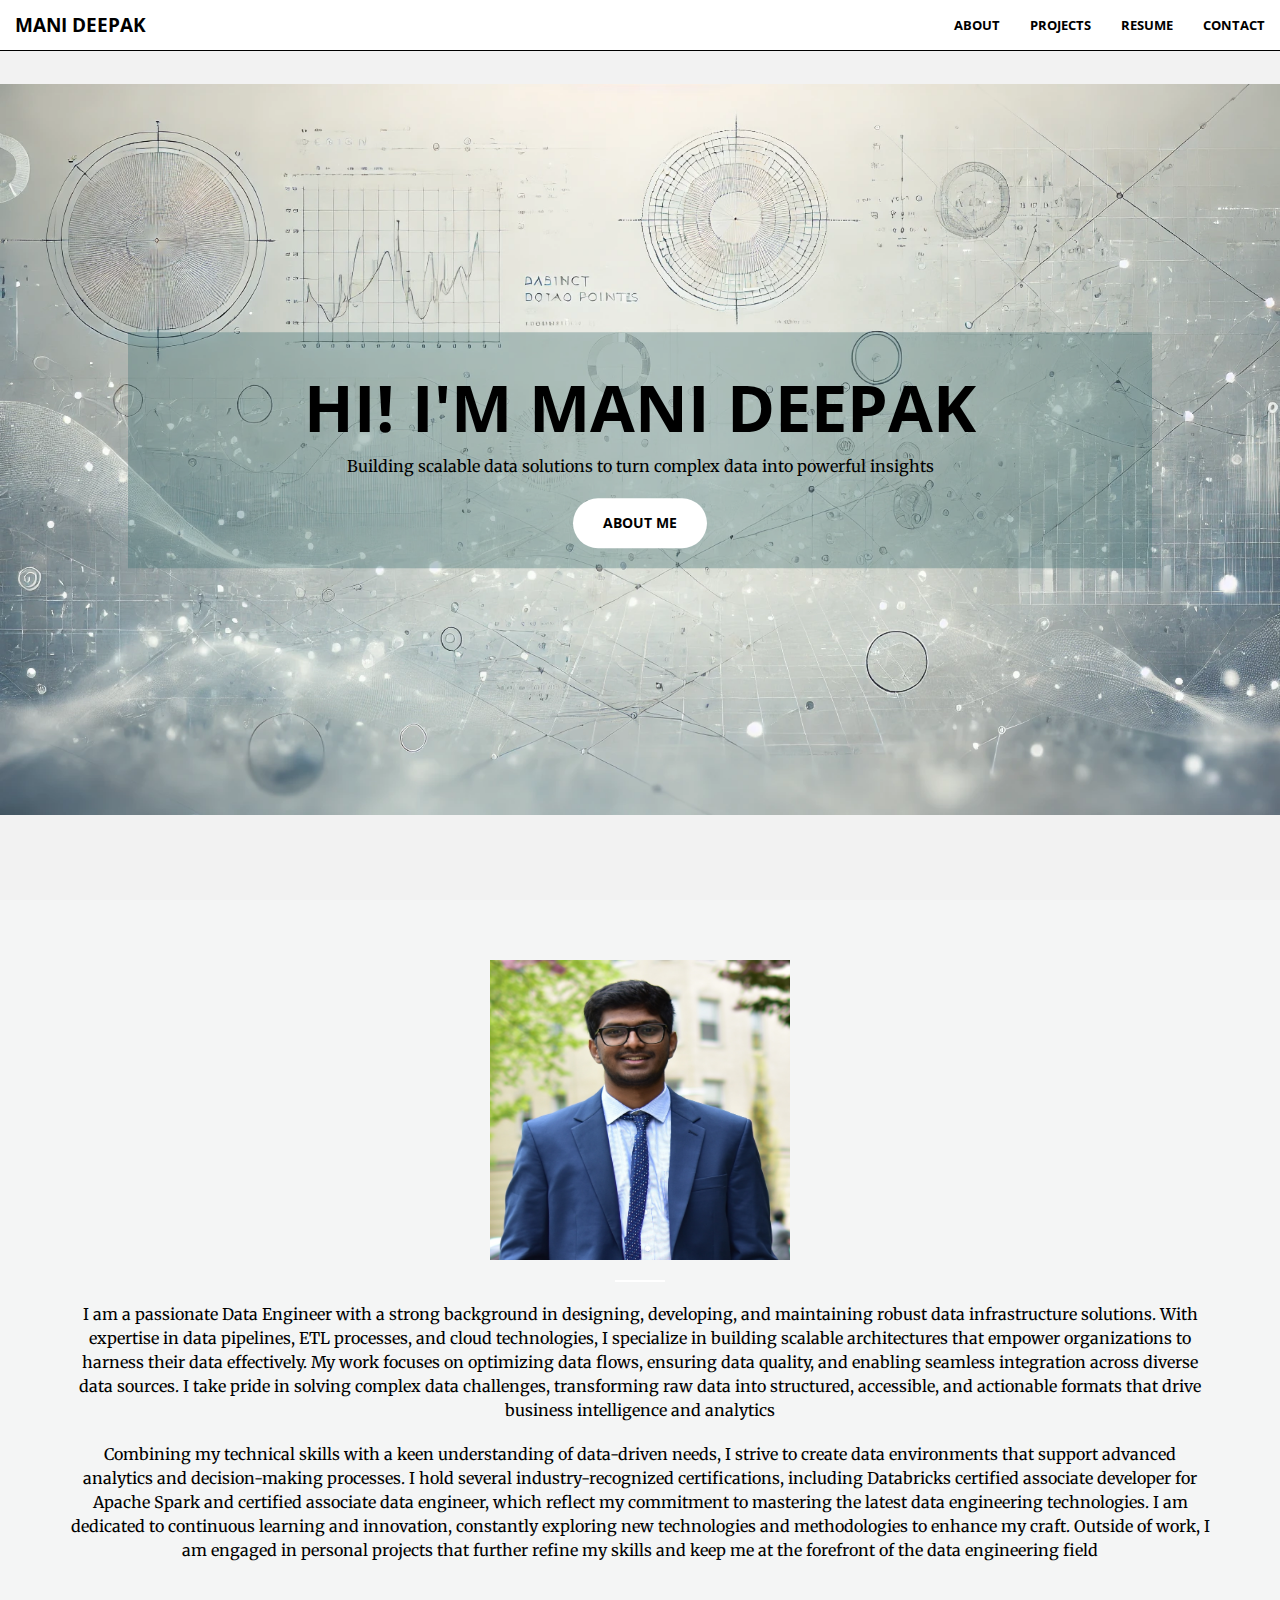
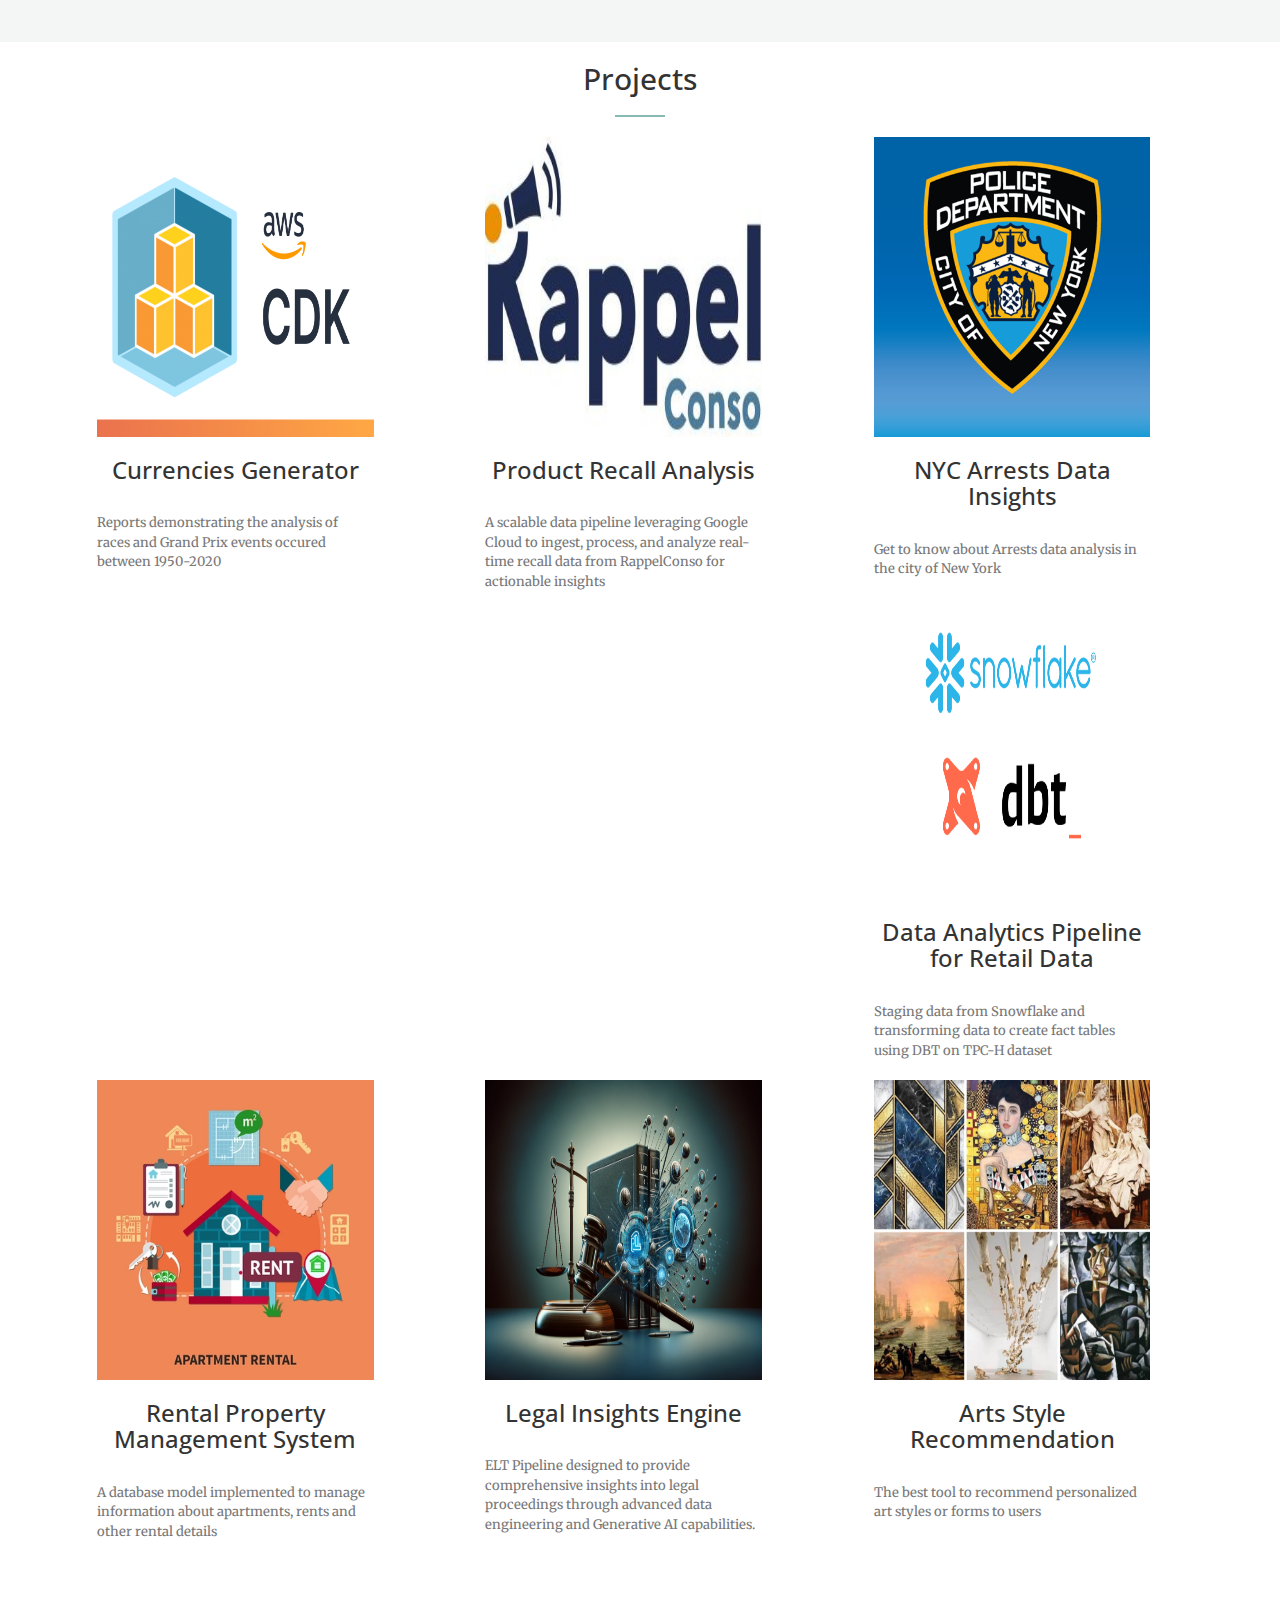
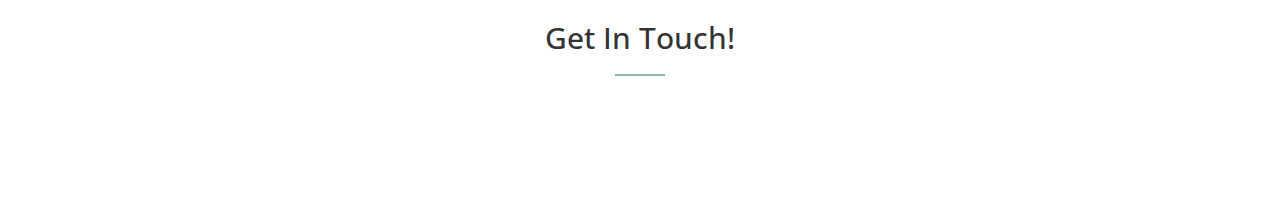
<file: index.html>
<!DOCTYPE html>
<html lang="en">

<head>

    <meta charset="utf-8">
    <meta http-equiv="X-UA-Compatible" content="IE=edge">
    <meta name="viewport" content="width=device-width, initial-scale=1">
    <meta name="description" content="">
    <meta name="author" content="">

    <title>Mani Deepak</title>
    <link rel="shortcut icon" href="img/p.webp" />

    <!-- Bootstrap Core CSS -->
    <link rel="stylesheet" href="css/bootstrap.min.css" type="text/css">

    <!-- Custom Fonts -->
    <link href='http://fonts.googleapis.com/css?family=Open+Sans:300italic,400italic,600italic,700italic,800italic,400,300,600,700,800' rel='stylesheet' type='text/css'>
    <link href='http://fonts.googleapis.com/css?family=Merriweather:400,300,300italic,400italic,700,700italic,900,900italic' rel='stylesheet' type='text/css'>
    <link rel="stylesheet" href="font-awesome/css/font-awesome.min.css" type="text/css">

    <!-- Plugin CSS -->
    <link rel="stylesheet" href="css/animate.min.css" type="text/css">

    <!-- Custom CSS -->
    <link rel="stylesheet" href="css/creative.css" type="text/css">

    <!-- HTML5 Shim and Respond.js IE8 support of HTML5 elements and media queries -->
    <!-- WARNING: Respond.js doesn't work if you view the page via file:// -->
    <!--[if lt IE 9]>
        <script src="https://oss.maxcdn.com/libs/html5shiv/3.7.0/html5shiv.js"></script>
        <script src="https://oss.maxcdn.com/libs/respond.js/1.4.2/respond.min.js"></script>
    <![endif]-->

</head>

<body id="page-top">

    <nav id="mainNav" class="navbar navbar-default navbar-fixed-top">
        <div class="container-fluid">
            <!-- Brand and toggle get grouped for better mobile display -->
            <div class="navbar-header">
                <button type="button" class="navbar-toggle collapsed" data-toggle="collapse" data-target="#bs-example-navbar-collapse-1">
                    <span class="sr-only">Toggle navigation</span>
                    <span class="icon-bar"></span>
                    <span class="icon-bar"></span>
                    <span class="icon-bar"></span>
                </button>
                <a class="navbar-brand page-scroll" href="#page-top">Mani Deepak</a>
            </div>

            <!-- Collect the nav links, forms, and other content for toggling -->
            <div class="collapse navbar-collapse" id="bs-example-navbar-collapse-1">
                <ul class="nav navbar-nav navbar-right">
                    <li>
                        <a class="page-scroll" href="#about">About</a>
                    </li>
<!--                     <li>
                        <a class="page-scroll" href="#workex">Work Experience</a>
                    </li> -->
                    <li>
                        <a class="page-scroll" href="#projects">Projects</a>
                    </li>
                    <li>
                        <a class="page-scroll" href="ManiDeepak.pdf" target="_blank">Resume</a>
                    </li>
                    <li>
                        <a class="page-scroll" href="#contact">Contact</a>
                    </li>
                </ul>
            </div>
            <!-- /.navbar-collapse -->
        </div>
        <!-- /.container-fluid -->
    </nav>

<!--    <header>-->
<!--        <div class="header-content">-->
<!--            <div class="header-content-inner">-->
<!--                <h1 style="color:black;">HI! I'M Pranitha</h1>-->
<!--                <hr>-->
<!--                <p style="color:black;">Analyzing and visualizing data to make better and informed business decisions</p>-->
<!--                <a href="#about" class="btn btn-primary btn-xl page-scroll">About me</a>-->
<!--            </div>-->
<!--        </div>-->
<!--    </header>-->
    <div class="bg-image" style="background-image: url(../img/bg.webp); background-color:#f2f2f2"></div>

    <div class="bg-text" style="background-color:rgb(60, 110, 113,0.35); ">
      <h1 style="color: black; font-weight: 700">HI! I'M MANI DEEPAK</h1>
        <p style="color:black;">Building scalable data solutions to turn complex data into powerful insights</p>
        <a href="#about" style = "color: black" class="btn btn-primary btn-xl page-scroll">About me</a>
    </div>

    <section class="bg-primary" id="about" style="height: fit-content">
        <div class="container">
            <img src="img/ManiDeepak.JPG" class="img-responsive" alt="" style="margin :auto; height: 300px; width:300px">
            <div class="row">
                <div class="col-lg-12 text-center">
                    <hr class="light">
                    <p class="text-faded">I am a passionate Data Engineer with a strong background in designing, developing, and maintaining robust data infrastructure solutions. With expertise in data pipelines, ETL processes, and cloud technologies, I specialize in building scalable architectures that empower organizations to harness their data effectively. My work focuses on optimizing data flows, ensuring data quality, and enabling seamless integration across diverse data sources. I take pride in solving complex data challenges, transforming raw data into structured, accessible, and actionable formats that drive business intelligence and analytics</p>
                    <p class="text-faded">Combining my technical skills with a keen understanding of data-driven needs, I strive to create data environments that support advanced analytics and decision-making processes. I hold several industry-recognized certifications, including Databricks certified associate developer for Apache Spark and certified associate data engineer, which reflect my commitment to mastering the latest data engineering technologies. I am dedicated to continuous learning and innovation, constantly exploring new technologies and methodologies to enhance my craft. Outside of work, I am engaged in personal projects that further refine my skills and keep me at the forefront of the data engineering field</p>
                </div>
            </div>
        </div>
    </section>

<!--     <section class="no-padding" id="workex">
      <div class="container" style="padding-top: 20px">
          <div class="row">
              <div class="col-lg-12 text-center">
                  <h2 class="section-heading">Work Experience</h2>
                  <hr class="primary">
              </div>
          </div>
      </div>
      <div class="container-fluid">
            <div class="row no-gutter">
                <div class="col-lg-3 col-lg-offset-1 coldcol-sm-4">
                    <div style="width :95%">
                        <a href="https://www.paloaltonetworks.com/products/management/panorama.html" class="portfolio-box" >
                            <img src="img/panw.png" class="img-responsive" alt="">
                            <div class="portfolio-box-caption">
                                <div class="portfolio-box-caption-content">
                                  <div class="project-category text-faded">
                                      Network Security
                                    </div>
                                </div>
                            </div>
                        </a>
                        <h3 style="text-align: center">Product Manager</h3></br>
                    </div>
                </div>
                 <div class="col-lg-3 col-lg-offset-1 col-sm-4">
                    <div style="width :95%">
                        <a href="https://www.cloudraxak.com/product/" class="portfolio-box">
                            <img src="img/cr.jpeg" class="img-responsive" alt="">
                            <div class="portfolio-box-caption">
                                <div class="portfolio-box-caption-content">
                                  <div class="project-category text-faded">
                                      Cloud security, compliance and configuration management
                                  </div>
                                </div>
                            </div>
                        </a>
                        <h3 style="text-align: center">Product Manager</h3></br>
                    </div>
                </div>
                <div class="col-lg-3 col-lg-offset-1 col-sm-4">
                    <div style="width :95%">
                        <a href="https://www.mcafee.com/enterprise/en-us/products/application-control.html" class="portfolio-box">
                            <img src="img/mcafee.png" class="img-responsive" alt="">
                            <div class="portfolio-box-caption">
                                <div class="portfolio-box-caption-content">
                                    <div class="project-category text-faded">
                                        Server Security
                                    </div>
                                </div>
                            </div>
                        </a>
                        <h3 style="text-align: center">Software Engineer</h3></br>
                    </div>
                </div>
            </div>
        </div>
    </section> -->
    
    <section class="no-padding" id="projects">
      <div class="container" style="padding-top: 20px">
          <div class="row" >
              <div class="col-lg-12 text-center">
                  <h2 class="section-heading">Projects</h2>
                  <hr class="primary">
              </div>
          </div>
      </div>
        <div class="container-fluid">
            <div class="row no-gutter" style="margin-right:100px">
                <div class="col-lg-3 col-lg-offset-1 coldcol-sm-4">
                    <div style="width :95%">
                        <a href="currenciesgenerator.html" class="portfolio-box" >
                            <img src="img/aws-cdk.png" class="img-responsive" alt="" style="height: 300px; width:350px">
                            <div class="portfolio-box-caption">
                                <div class="portfolio-box-caption-content">
                                    <div class="project-name">
                                        AWS CDK, S3, Glue, Athena
                                    </div>
                                </div>
                            </div>
                        </a>
                        <h3 style="text-align: center">Currencies Generator</h3></br>
                        <p class="text-muted" style="font-size: small">Reports demonstrating the analysis of races and Grand Prix events occured between 1950-2020 </p>
                        <!--b class="text-muted">Accepted Poster at IEEE Viz Conference 2015!</b-->
                    </div>
                </div>
                <div class="col-lg-3 col-lg-offset-1 coldcol-sm-4">
                    <div style="width :95%">
                        <a href="rappelconso.html" class="portfolio-box" >
                            <img src="img/csm_logo-rappel-conso_7c9665a24f.jpg" class="img-responsive" alt="" style="height: 300px; width:350px">
                            <div class="portfolio-box-caption">
                                <div class="portfolio-box-caption-content">
                                    <div class="project-name">
                                        GCP PubSub,  Cloud Functions, DataProc, pySpark
                                    </div>
                                </div>
                            </div>
                        </a>
                        <h3 style="text-align: center">Product Recall Analysis</h3></br>
                        <p class="text-muted" style="font-size: small">A scalable data pipeline leveraging Google Cloud to ingest, process, and analyze real-time recall data from RappelConso for actionable insights</p>
                        <!--b class="text-muted">Accepted Poster at IEEE Viz Conference 2015!</b-->
                    </div>
                </div>
                <div class="col-lg-3 col-lg-offset-1 col-sm-4">
                    <div style="width :95%">
                        <a href="nypdarrests.html" class="portfolio-box">
                            <img src="img/nypd-patch.png" class="img-responsive" alt="" style="height: 300px; width:350px">
                            <div class="portfolio-box-caption">
                                <div class="portfolio-box-caption-content">
                                    <div class="project-name">
                                        Tableau, Python, BigQuery
                                    </div>
                                </div>
                            </div>
                        </a>
                        <h3 style="text-align: center">NYC Arrests Data Insights</h3></br>
                        <p class="text-muted" style="font-size: small"> Get to know about Arrests data analysis in the city of New York </p>
                        <!--b class="text-muted">Accepted Poster at IEEE Viz Conference 2015!</b-->
                    </div>
                </div>

                <div class="col-lg-3 col-lg-offset-1 col-sm-4">
                    <div style="width :95%">
                        <a href="snowflake-dbt.html" class="portfolio-box">
                            <img src="img/img4.webp" style="height:300px;width:350px"  class="img-responsive" alt="">
                            <div class="portfolio-box-caption">
                                <div class="portfolio-box-caption-content">
                                    <div class="project-name">
                                        Snowflake, DBT, SQL
                                    </div>
                                </div>
                            </div>
                        </a>
                        <h3 style="text-align: center">Data Analytics Pipeline for Retail Data</h3></br>
                        <p class="text-muted" style="font-size: small">Staging data from Snowflake and transforming data to create fact tables using DBT on TPC-H dataset</p>
                        <!--b class="text-muted">Share your happiness!</b-->
                    </div>
                </div>
                <div class="col-lg-3 col-lg-offset-1 col-sm-4">
                    <div style="width :95%">
                        <a href="rental.html" class="portfolio-box">
                            <img src="img/rental.webp" style="height:300px;width:350px"  class="img-responsive" alt="">
                            <div class="portfolio-box-caption">
                                <div class="portfolio-box-caption-content">
                                    <div class="project-name">
                                        MySQL, Triggers, Stored Procedures, Tableau
                                    </div>
                                </div>
                            </div>
                        </a>
                        <h3 style="text-align: center">Rental Property Management System</h3></br>
                        <p class="text-muted" style="font-size: small">A database model implemented to manage information about apartments, rents and other rental details </p>
                        <!--b class="text-muted">A fun user research project with great people with love for food!!</b-->
                    </div>
                </div>
                <div class="col-lg-3 col-lg-offset-1 col-sm-4">
                    <div style="width :95%">
                        <a href="legal_insights.html" class="portfolio-box">
                            <img src="img/LIE_image.png"  class="img-responsive" alt="" style="height: 300px; width:350px">
                            <div class="portfolio-box-caption">
                                <div class="portfolio-box-caption-content">
<!--                                    <div class="project-category text-faded">-->
<!--                                        Natural Language Processing-->
<!--                                    </div>-->
                                    <div class="project-name">
                                        Neo4j, Python, Streamlit, PySpark, Apache Airflow
                                    </div>
                                </div>
                            </div>
                        </a>
                        <h3 style="text-align: center">Legal Insights Engine</h3></br>
                        <p class="text-muted" style="font-size: small">ELT Pipeline designed to provide comprehensive insights into legal proceedings through advanced data engineering and Generative AI capabilities.</p>
                        <!--b class="text-muted">A fun user research project with great people with love for food!!</b-->
                    </div>
                </div>
                <div class="col-lg-3 col-lg-offset-1 col-sm-4">
                    <div style="width :95%">
                        <a href="artstyle.html" class="portfolio-box">
                            <img src="img/arts.png" class="img-responsive" alt="" style="height: 300px; width:350px">
                            <div class="portfolio-box-caption">
                                <div class="portfolio-box-caption-content">
                                    <div class="project-name">
                                        Python, Streamlit, Google Cloud Storage, Pinecone, S3, OpenAI
                                    </div>
                                </div>
                            </div>
                        </a>
                        <h3 style="text-align: center">Arts Style Recommendation</h3></br>
                        <p class="text-muted" style="font-size: small">The best tool to recommend personalized art styles or forms to users</p>
                        <!--b class="text-muted">Pay Smart!</b-->
                    </div>
                </div>
<!--                <div class="col-lg-3 col-lg-offset-1 col-sm-4">-->
<!--                    <div style="width :95%">-->
<!--                        <a href="cookcounty.html" class="portfolio-box">-->
<!--                            <img src="img/cookcounty.png"  class="img-responsive" alt="">-->
<!--                            <div class="portfolio-box-caption">-->
<!--                                <div class="portfolio-box-caption-content">-->
<!--                                    <div class="project-category text-faded">-->
<!--                                        Applied Data Analytics Project-->
<!--                                    </div>-->
<!--                                    <div class="project-name">-->
<!--                                        Cook County Hospital-->
<!--                                    </div>-->
<!--                                </div>-->
<!--                            </div>-->
<!--                        </a>-->
<!--                        <h3 style="text-align: center">Data Science Consultant</h3></br>-->
<!--                        <p class="text-muted" style="font-size: small"> Strategy and recommendations for John H Stroger Hospital in Chicago in light of Affordable Heath care Act.</p>-->
<!--                        &lt;!&ndash;b class="text-muted">A fun user research project with great people with love for food!!</b&ndash;&gt;-->
<!--                    </div>-->
                </div>
            </div>
        </div>
    </section>

    <section id="contact">
        <div class="container">
            <div class="row" class="call-to-action">
                <div class="col-lg-8 col-lg-offset-2 text-center">
                    <h2 class="section-heading">Get In Touch!</h2>
                    <hr class="primary">
                </div>
                <div class="col-lg-2 col-lg-offset-3 text-center">
                    <a href="https://github.com/ManiDeepakReddyAila" class="fa fa-github fa-3x wow bounceIn"></a>
                </div>
                <div class="col-lg-2  text-center">
                    <a href="https://www.linkedin.com/in/manideepak13" class="fa fa-linkedin fa-3x wow bounceIn"></a>
                </div>
                <!--div class="col-lg-1 text-center">
                    <a class="fa fa-phone fa-3x wow bounceIn"></i>
                </div-->
                <div class="col-lg-2 text-center">
                    <a href="mailto:aila.m@northeastern.edu" class="fa fa-envelope-o fa-3x wow bounceIn" data-wow-delay=".1s"></a>
                </div>
            </div>
        </div>
    </section>

    <!-- jQuery -->
    <script src="js/jquery.js"></script>

    <!-- Bootstrap Core JavaScript -->
    <script src="js/bootstrap.min.js"></script>

    <!-- Plugin JavaScript -->
    <script src="js/jquery.easing.min.js"></script>
    <script src="js/jquery.fittext.js"></script>
    <script src="js/wow.min.js"></script>

    <!-- Custom Theme JavaScript -->
    <script src="js/creative.js"></script>

</body>

</html>
</file>
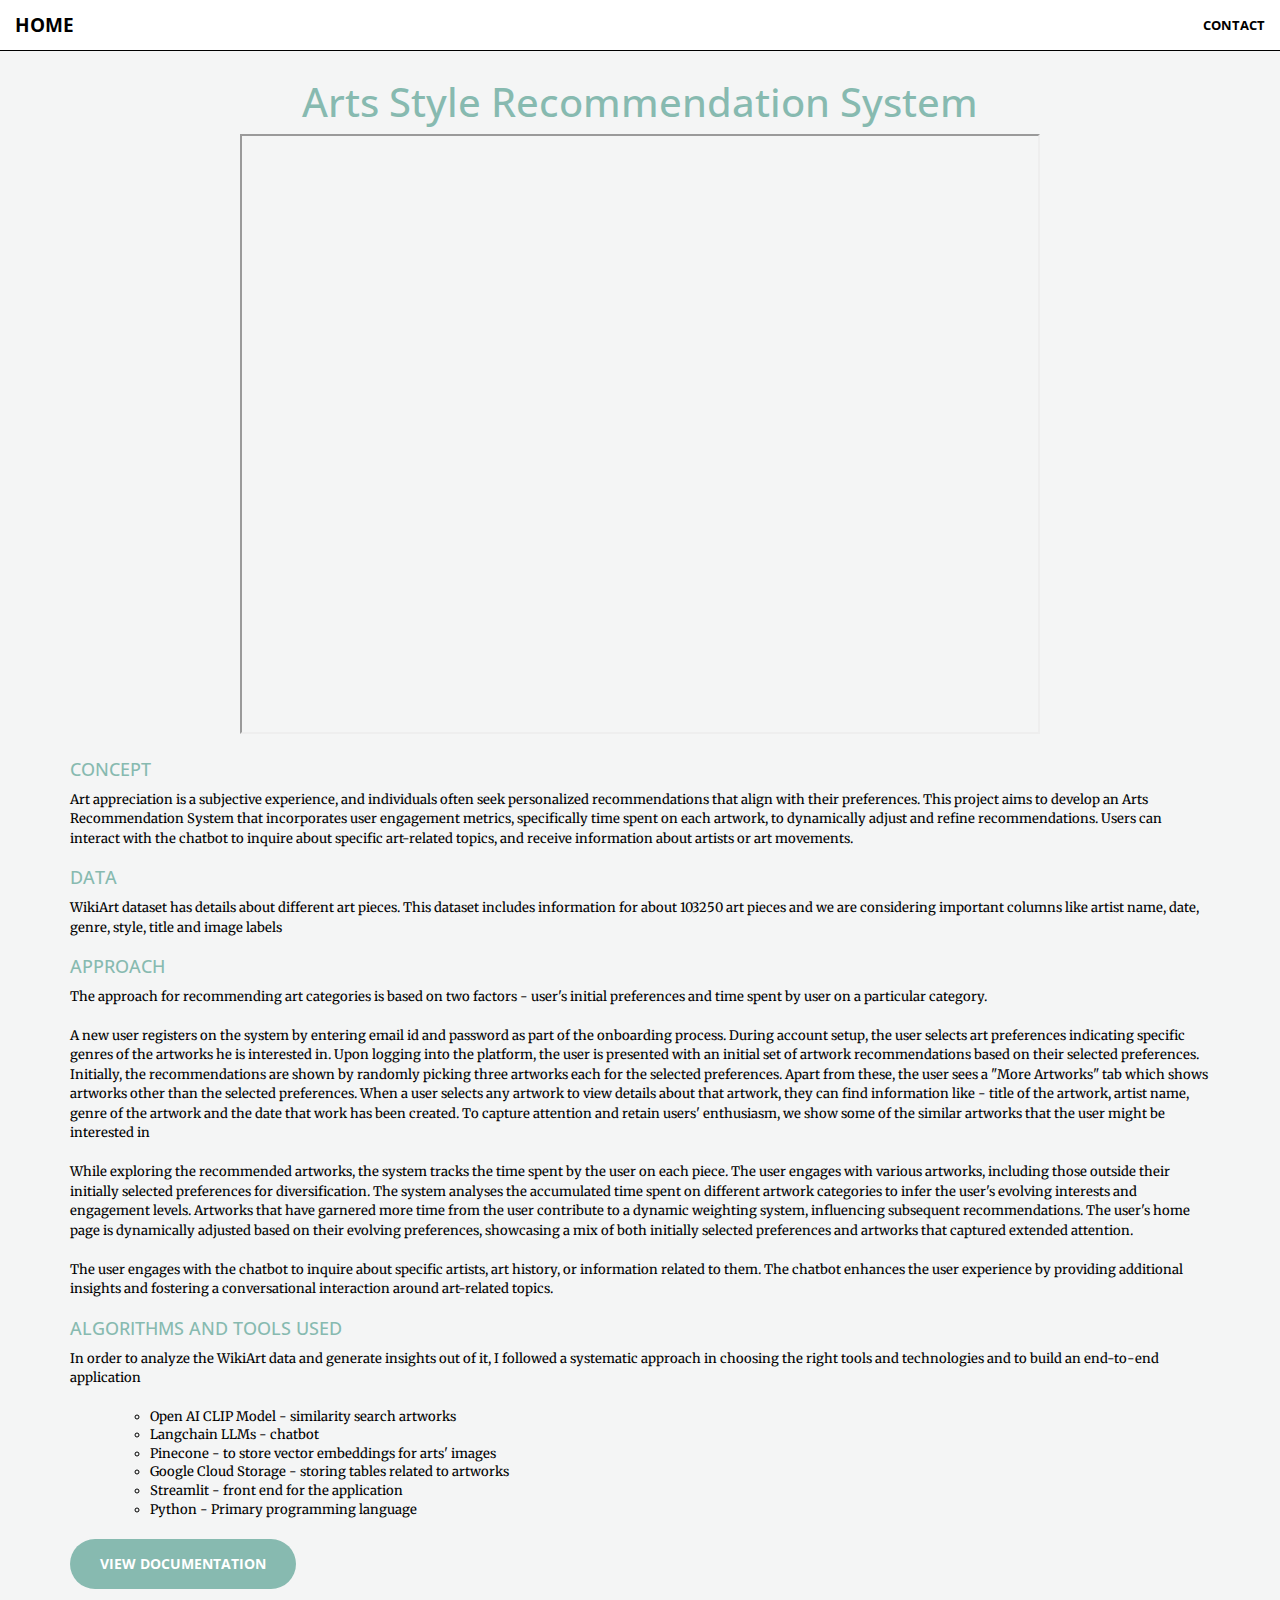
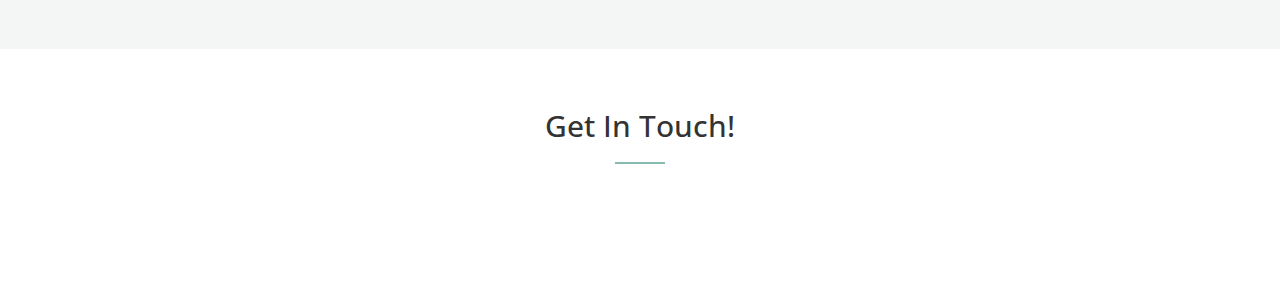
<file: artstyle.html>
<!DOCTYPE html>
<html lang="en">

<head>

    <meta charset="utf-8">
    <meta http-equiv="X-UA-Compatible" content="IE=edge">
    <meta name="viewport" content="width=device-width, initial-scale=1">
    <meta name="description" content="">
    <meta name="author" content="">

    <title>Mani Deepak</title>
    <link rel="shortcut icon" href="img/p.webp" />

    <!-- Bootstrap Core CSS -->
    <link rel="stylesheet" href="css/bootstrap.min.css" type="text/css">

    <!-- Custom Fonts -->
    <link href='http://fonts.googleapis.com/css?family=Open+Sans:300italic,400italic,600italic,700italic,800italic,400,300,600,700,800' rel='stylesheet' type='text/css'>
    <link href='http://fonts.googleapis.com/css?family=Merriweather:400,300,300italic,400italic,700,700italic,900,900italic' rel='stylesheet' type='text/css'>
    <link rel="stylesheet" href="font-awesome/css/font-awesome.min.css" type="text/css">

    <!-- Plugin CSS -->
    <link rel="stylesheet" href="css/animate.min.css" type="text/css">

    <!-- Custom CSS -->
    <link rel="stylesheet" href="css/creative.css" type="text/css">

    <!-- HTML5 Shim and Respond.js IE8 support of HTML5 elements and media queries -->
    <!-- WARNING: Respond.js doesn't work if you view the page via file:// -->
    <!--[if lt IE 9]>
        <script src="https://oss.maxcdn.com/libs/html5shiv/3.7.0/html5shiv.js"></script>
        <script src="https://oss.maxcdn.com/libs/respond.js/1.4.2/respond.min.js"></script>
    <![endif]-->

</head>

<body id="page-top">

    <nav id="mainNav" class="navbar navbar-default navbar-fixed-top">
        <div class="container-fluid">
            <!-- Brand and toggle get grouped for better mobile display -->
            <div class="navbar-header">
                <button type="button" class="navbar-toggle collapsed" data-toggle="collapse" data-target="#bs-example-navbar-collapse-1">
                    <span class="sr-only">Toggle navigation</span>
                    <span class="icon-bar"></span>
                    <span class="icon-bar"></span>
                    <span class="icon-bar"></span>
                </button>
                <a class="navbar-brand page-scroll"  href="index.html">Home</a>
            </div>

            <!-- Collect the nav links, forms, and other content for toggling -->
            <div class="collapse navbar-collapse" id="bs-example-navbar-collapse-1">
                <ul class="nav navbar-nav navbar-right">
                    <li>
                        <a class="page-scroll" href="#contact">Contact</a>
                    </li>
                </ul>
            </div>
            <!-- /.navbar-collapse -->
        </div>
        <!-- /.container-fluid -->
    </nav>

    <section class="bg-primary" id="about">
        <div class="container">
            <div class="row">
                <div class="col-lg-12 text-center" style="text-align: left">
                    <!-- <hr class="light"> -->
                    <h2 id="project-title" style="font-size: 40px; font-style: bold; text-align:center">Arts Style Recommendation System</h2>
                    <p style = "text-align: center">
                        <iframe width="800" height="600" style="text-align: center"
                            src="https://www.youtube.com/embed/Xt1gnRTM7fc">
                        </iframe>
                    </p>
                    <h4 style="color:#87bab0">CONCEPT</h4>
                    <p class="text-faded" style="font-size: small">
                        Art appreciation is a subjective experience, and individuals often seek personalized recommendations that align with their preferences. This project aims to develop an Arts Recommendation System that incorporates user engagement metrics, specifically time spent on each artwork, to dynamically adjust and refine recommendations. Users can interact with the chatbot to inquire about specific art-related topics, and receive information about artists or art movements.</p>
                    <h4 style="color:#87bab0">DATA</h4>
                    <p class="text-faded" style="font-size: small">
                    WikiArt dataset has details about different art pieces. This dataset includes information for about 103250 art pieces and we are considering important columns like artist name, date, genre, style, title and image labels
                     </p>
                    <h4 style="color:#87bab0">APPROACH</h4>
                    <p class="text-faded" style="font-size: small">
                        The approach for recommending art categories is based on two factors - user's initial preferences and time spent by user on a particular category.
                        <br><br>
                   A new user registers on the system by entering email id and password as part of the onboarding process. During account setup, the user selects art preferences indicating specific genres of the artworks he is interested in. Upon logging into the platform, the user is presented with an initial set of artwork recommendations based on their selected preferences. Initially, the recommendations are shown by randomly picking three artworks each for the selected preferences. Apart from these, the user sees a "More Artworks" tab which shows artworks other than the selected preferences. When a user selects any artwork to view details about that artwork, they can find information like - title of the artwork, artist name, genre of the artwork and the date that work has been created. To capture attention and retain users' enthusiasm, we show some of the similar artworks that the user might be interested in
                    <br><br>
                   While exploring the recommended artworks, the system tracks the time spent by the user on each piece. The user engages with various artworks, including those outside their initially selected preferences for diversification. The system analyses the accumulated time spent on different artwork categories to infer the user's evolving interests and engagement levels.
Artworks that have garnered more time from the user contribute to a dynamic weighting system, influencing subsequent recommendations.
The user's home page is dynamically adjusted based on their evolving preferences, showcasing a mix of both initially selected preferences and artworks that captured extended attention.
                    <br><br>
                        The user engages with the chatbot to inquire about specific artists, art history, or information related to them. The chatbot enhances the user experience by providing additional insights and fostering a conversational interaction around art-related topics.
                    </p>
                     <h4 style="color:#87bab0">ALGORITHMS AND TOOLS USED</h4>
                    <p class="text-faded" style="font-size: small">
                    In order to analyze the WikiArt data and generate insights out of it, I followed a systematic approach in choosing the right tools and technologies and to build an end-to-end application
                    <ul class="text-faded" style="font-size: small">
                            <ul>
                                <li>Open AI CLIP Model - similarity search artworks</li>
                                <li>Langchain LLMs - chatbot</li>
                                <li>Pinecone - to store vector embeddings for arts' images</li>
                                <li>Google Cloud Storage - storing tables related to artworks</li>
                                <li>Streamlit - front end for the application</li>
                                <li>Python - Primary programming language</li>
                            </ul>
                    </ul>
                    </p>
                   <a style="background-color:#87bab0" href="https://codelabs-preview.appspot.com/?file_id=1K5KXsSgMQ-jTM3fTJxYQWo1an-y66M_F1NfkNllJC_g#0"class="btn btn-primary btn-xl page-scroll" target="_blank">View Documentation</a>
                </div>
<!--                <div class="col-lg-4 text-center" style="padding-top: 100px">-->
<!--                <img src="img/nyce/nyce1.png" class="img-responsive" alt="" style="margin :auto">-->
<!--                <p>Visualizations</p>-->
<!--                <img src="img/nyce/nyce2.png" class="img-responsive" alt="" style="margin :auto">-->
<!--                <p>Correlations</p>-->
<!--                <img src="img/nyce/nyce3.png" class="img-responsive" alt="" style="margin :auto">-->
<!--                <p>Confusion Matrix</p>-->
                </div>
            </div>
        </div>
    </section>

    <section id="contact">
        <div class="container">
            <div class="row" class="call-to-action">
                <div class="col-lg-8 col-lg-offset-2 text-center">
                    <h2 class="section-heading">Get In Touch!</h2>
                    <hr class="primary">
                </div>
                <div class="col-lg-2 col-lg-offset-3 text-center">
                    <a href="https://github.com/ManiDeepakReddyAila" class="fa fa-github fa-3x wow bounceIn"></a>
                </div>
                <div class="col-lg-2  text-center">
                    <a href="https://www.linkedin.com/in/manideepak13" class="fa fa-linkedin fa-3x wow bounceIn"></a>
                </div>
                <!--div class="col-lg-1 text-center">
                    <a class="fa fa-phone fa-3x wow bounceIn"></i>
                </div-->
                <div class="col-lg-2 text-center">
                    <a href="mailto:aila.m@northeastern.edu" class="fa fa-envelope-o fa-3x wow bounceIn" data-wow-delay=".1s"></a>
                </div>
            </div>
        </div>
    </section>

    <!-- jQuery -->
    <script src="js/jquery.js"></script>

    <!-- Bootstrap Core JavaScript -->
    <script src="js/bootstrap.min.js"></script>

    <!-- Plugin JavaScript -->
    <script src="js/jquery.easing.min.js"></script>
    <script src="js/jquery.fittext.js"></script>
    <script src="js/wow.min.js"></script>

    <!-- Custom Theme JavaScript -->
    <script src="js/creative.js"></script>

</body>

</html>
</file>
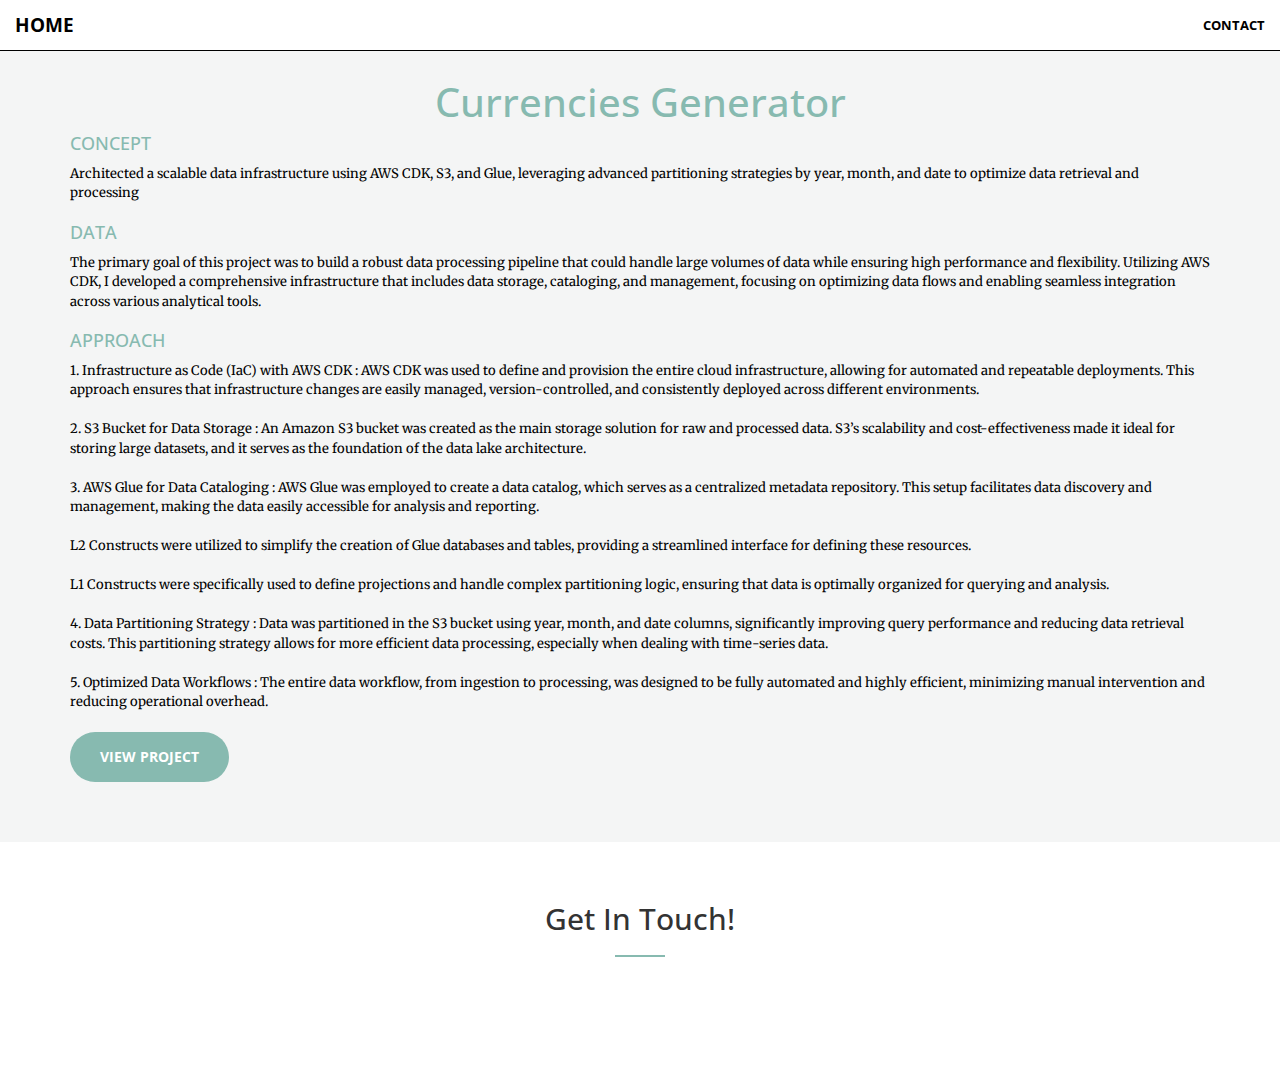
<file: currenciesgenerator.html>
<!DOCTYPE html>
<html lang="en">

<head>

    <meta charset="utf-8">
    <meta http-equiv="X-UA-Compatible" content="IE=edge">
    <meta name="viewport" content="width=device-width, initial-scale=1">
    <meta name="description" content="">
    <meta name="author" content="">

    <title>Mani Deepak</title>
    <link rel="shortcut icon" href="img/p.webp" />

    <!-- Bootstrap Core CSS -->
    <link rel="stylesheet" href="css/bootstrap.min.css" type="text/css">

    <!-- Custom Fonts -->
    <link href='http://fonts.googleapis.com/css?family=Open+Sans:300italic,400italic,600italic,700italic,800italic,400,300,600,700,800' rel='stylesheet' type='text/css'>
    <link href='http://fonts.googleapis.com/css?family=Merriweather:400,300,300italic,400italic,700,700italic,900,900italic' rel='stylesheet' type='text/css'>
    <link rel="stylesheet" href="font-awesome/css/font-awesome.min.css" type="text/css">

    <!-- Plugin CSS -->
    <link rel="stylesheet" href="css/animate.min.css" type="text/css">

    <!-- Custom CSS -->
    <link rel="stylesheet" href="css/creative.css" type="text/css">

    <!-- HTML5 Shim and Respond.js IE8 support of HTML5 elements and media queries -->
    <!-- WARNING: Respond.js doesn't work if you view the page via file:// -->
    <!--[if lt IE 9]>
        <script src="https://oss.maxcdn.com/libs/html5shiv/3.7.0/html5shiv.js"></script>
        <script src="https://oss.maxcdn.com/libs/respond.js/1.4.2/respond.min.js"></script>
    <![endif]-->

</head>

<body id="page-top">

    <nav id="mainNav" class="navbar navbar-default navbar-fixed-top">
        <div class="container-fluid">
            <!-- Brand and toggle get grouped for better mobile display -->
            <div class="navbar-header">
                <button type="button" class="navbar-toggle collapsed" data-toggle="collapse" data-target="#bs-example-navbar-collapse-1">
                    <span class="sr-only">Toggle navigation</span>
                    <span class="icon-bar"></span>
                    <span class="icon-bar"></span>
                    <span class="icon-bar"></span>
                </button>
                <a class="navbar-brand page-scroll"  href="index.html">Home</a>
            </div>

            <!-- Collect the nav links, forms, and other content for toggling -->
            <div class="collapse navbar-collapse" id="bs-example-navbar-collapse-1">
                <ul class="nav navbar-nav navbar-right">
                    <li>
                        <a class="page-scroll" href="#contact">Contact</a>
                    </li>
                </ul>
            </div>
            <!-- /.navbar-collapse -->
        </div>
        <!-- /.container-fluid -->
    </nav>

    <section class="bg-primary" id="about">
        <div class="container">
            <div class="row">
                <div class="col-lg-12 text-center" style="text-align: left">
                    <!-- <hr class="light"> -->
                    <h2 id="project-title" style="font-size: 40px; font-style: bold; text-align:center">Currencies Generator</h2>
                    <h4 style="color:#87bab0">CONCEPT</h4>
                    <p class="text-faded" style="font-size: small">
                        Architected a scalable data infrastructure using AWS CDK, S3, and Glue, leveraging advanced partitioning strategies by year, month, and date to optimize data retrieval and processing</p>
                    <h4 style="color:#87bab0">DATA</h4>
                    <p class="text-faded" style="font-size: small">
                    The primary goal of this project was to build a robust data processing pipeline that could handle large volumes of data while ensuring high performance and flexibility. Utilizing AWS CDK, I developed a comprehensive infrastructure that includes data storage, cataloging, and management, focusing on optimizing data flows and enabling seamless integration across various analytical tools.
                     </p>
                    <h4 style="color:#87bab0">APPROACH</h4>
                    <p class="text-faded" style="font-size: small">
                   1. Infrastructure as Code (IaC) with AWS CDK : AWS CDK was used to define and provision the entire cloud infrastructure, allowing for automated and repeatable deployments. This approach ensures that infrastructure changes are easily managed, version-controlled, and consistently deployed across different environments.
                    <br><br>
                   2. S3 Bucket for Data Storage : An Amazon S3 bucket was created as the main storage solution for raw and processed data. S3’s scalability and cost-effectiveness made it ideal for storing large datasets, and it serves as the foundation of the data lake architecture.
                    <br><br>
                        3. AWS Glue for Data Cataloging : AWS Glue was employed to create a data catalog, which serves as a centralized metadata repository. This setup facilitates data discovery and management, making the data easily accessible for analysis and reporting.
                    <br><br>
                        L2 Constructs were utilized to simplify the creation of Glue databases and tables, providing a streamlined interface for defining these resources.
                    <br><br>
                        L1 Constructs were specifically used to define projections and handle complex partitioning logic, ensuring that data is optimally organized for querying and analysis.
                    <br><br>
                        4. Data Partitioning Strategy : Data was partitioned in the S3 bucket using year, month, and date columns, significantly improving query performance and reducing data retrieval costs. This partitioning strategy allows for more efficient data processing, especially when dealing with time-series data.
                    <br><br>
                        5. Optimized Data Workflows : The entire data workflow, from ingestion to processing, was designed to be fully automated and highly efficient, minimizing manual intervention and reducing operational overhead.
                    </p>
<!--                     <h4 style="color:#87bab0">ALGORITHMS AND TOOLS USED</h4>-->
<!--                    <p class="text-faded" style="font-size: small">-->
<!--                    In order to analyze the legal proceedings data and generate insights out of it, I followed a systematic approach in choosing the right tools and technologies and to build an end-to-end application-->
<!--                    <ul class="text-faded" style="font-size: small">-->
<!--                            <ul>-->
<!--                                <li>Open AI CLIP Model - similarity search artworks</li>-->
<!--                                <li>Langchain LLMs - chatbot</li>-->
<!--                                <li>Pinecone - to store vector embeddings for arts' images</li>-->
<!--                                <li>Google Cloud Storage - storing tables related to artworks</li>-->
<!--                                <li>Streamlit - front end for the application</li>-->
<!--                                <li>Python - Primary programming language</li>-->
<!--                            </ul>-->
<!--                    </ul>-->
<!--                    </p>-->
                   <a style="background-color:#87bab0" href="https://github.com/ManiDeepakReddyAila/CurrenciesGenerator" class="btn btn-primary btn-xl page-scroll" target="_blank">View Project</a>
                </div>
<!--                <div class="col-lg-4 text-center" style="padding-top: 100px">-->
<!--                <img src="img/nyce/nyce1.png" class="img-responsive" alt="" style="margin :auto">-->
<!--                <p>Visualizations</p>-->
<!--                <img src="img/nyce/nyce2.png" class="img-responsive" alt="" style="margin :auto">-->
<!--                <p>Correlations</p>-->
<!--                <img src="img/nyce/nyce3.png" class="img-responsive" alt="" style="margin :auto">-->
<!--                <p>Confusion Matrix</p>-->
                </div>
            </div>
        </div>
    </section>

    <section id="contact">
        <div class="container">
            <div class="row" class="call-to-action">
                <div class="col-lg-8 col-lg-offset-2 text-center">
                    <h2 class="section-heading">Get In Touch!</h2>
                    <hr class="primary">
                </div>
                <div class="col-lg-2 col-lg-offset-3 text-center">
                    <a href="https://github.com/ManiDeepakReddyAila" class="fa fa-github fa-3x wow bounceIn"></a>
                </div>
                <div class="col-lg-2  text-center">
                    <a href="https://www.linkedin.com/in/manideepak13" class="fa fa-linkedin fa-3x wow bounceIn"></a>
                </div>
                <!--div class="col-lg-1 text-center">
                    <a class="fa fa-phone fa-3x wow bounceIn"></i>
                </div-->
                <div class="col-lg-2 text-center">
                    <a href="mailto:aila.m@northeastern.edu" class="fa fa-envelope-o fa-3x wow bounceIn" data-wow-delay=".1s"></a>
                </div>
            </div>
        </div>
    </section>

    <!-- jQuery -->
    <script src="js/jquery.js"></script>

    <!-- Bootstrap Core JavaScript -->
    <script src="js/bootstrap.min.js"></script>

    <!-- Plugin JavaScript -->
    <script src="js/jquery.easing.min.js"></script>
    <script src="js/jquery.fittext.js"></script>
    <script src="js/wow.min.js"></script>

    <!-- Custom Theme JavaScript -->
    <script src="js/creative.js"></script>

</body>

</html>
</file>
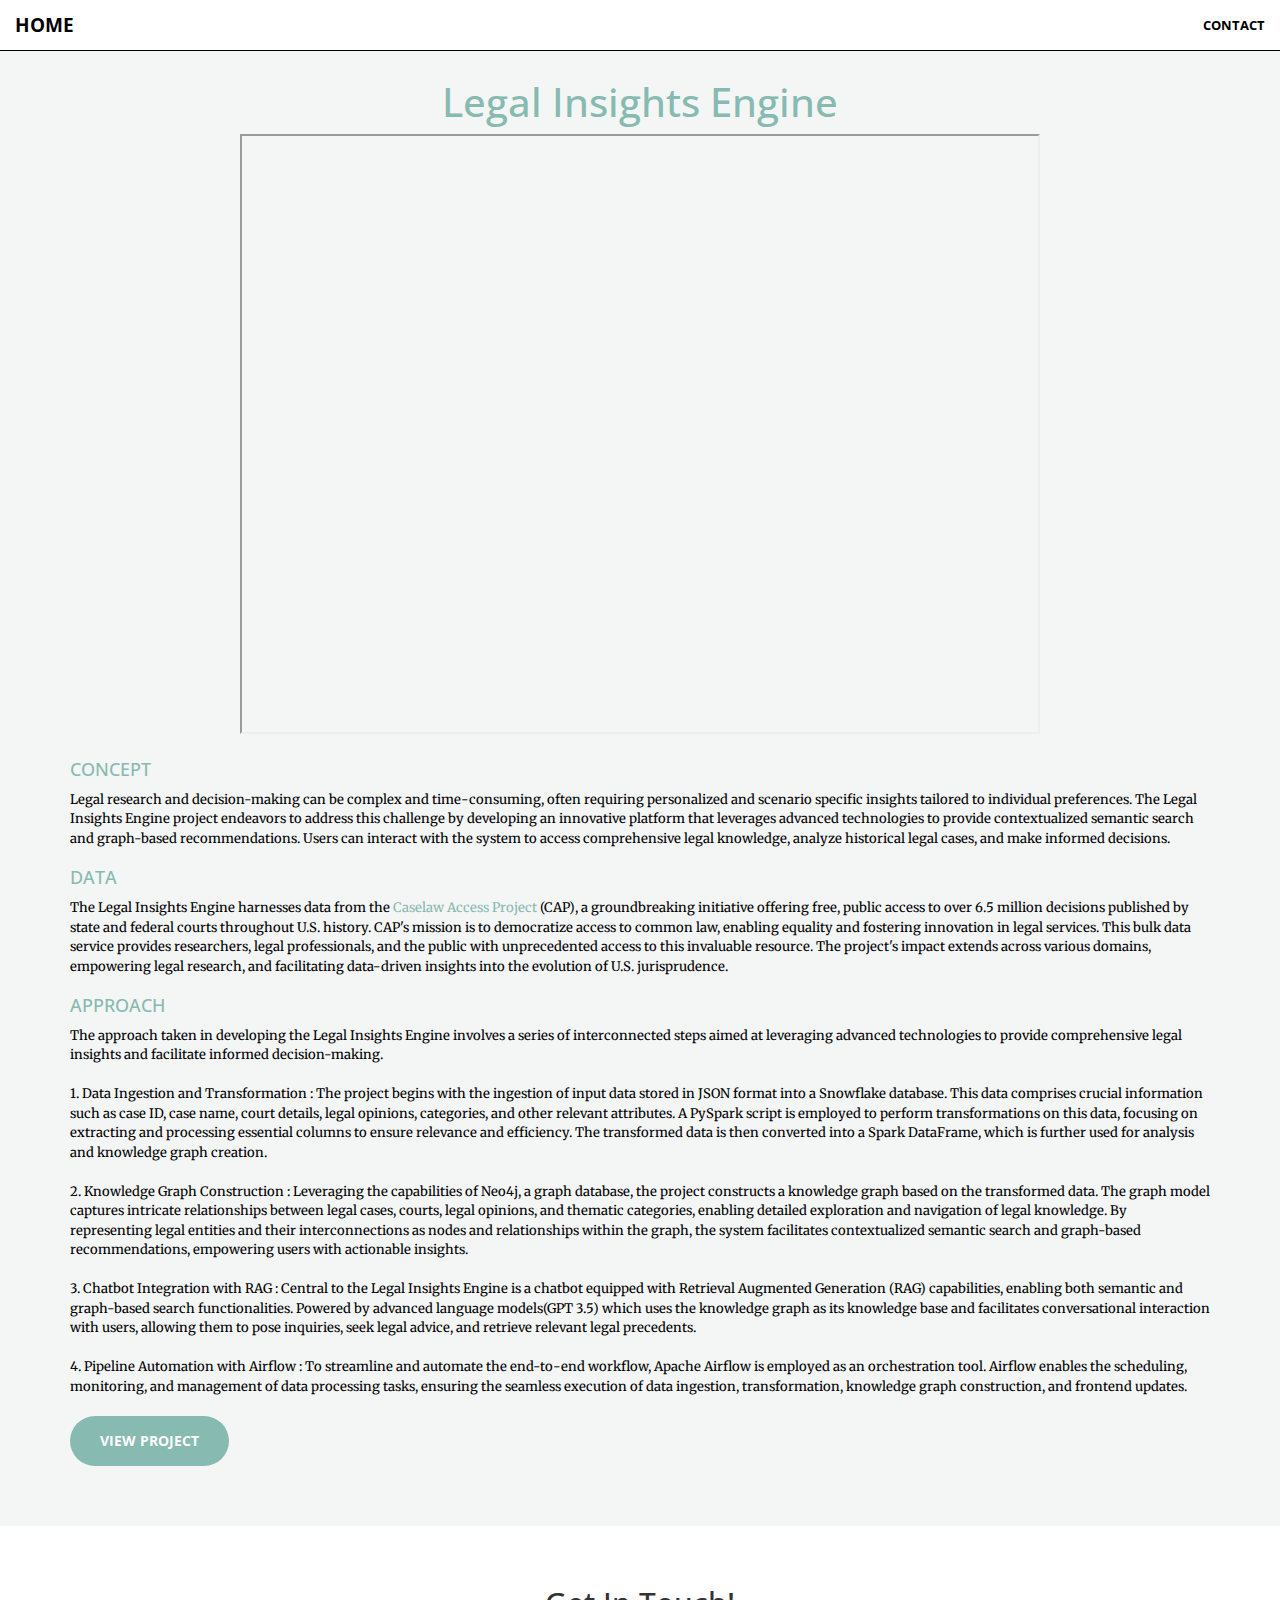
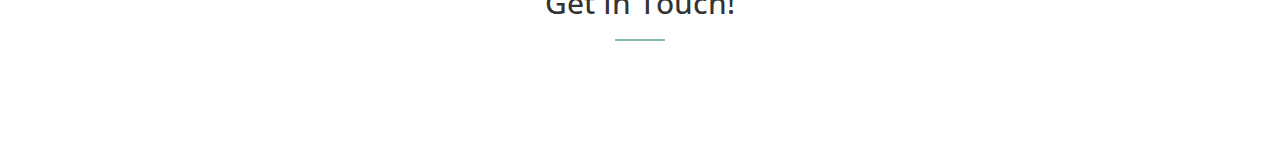
<file: legal_insights.html>
<!DOCTYPE html>
<html lang="en">

<head>

    <meta charset="utf-8">
    <meta http-equiv="X-UA-Compatible" content="IE=edge">
    <meta name="viewport" content="width=device-width, initial-scale=1">
    <meta name="description" content="">
    <meta name="author" content="">

    <title>Mani Deepak</title>
    <link rel="shortcut icon" href="img/p.webp" />

    <!-- Bootstrap Core CSS -->
    <link rel="stylesheet" href="css/bootstrap.min.css" type="text/css">

    <!-- Custom Fonts -->
    <link href='http://fonts.googleapis.com/css?family=Open+Sans:300italic,400italic,600italic,700italic,800italic,400,300,600,700,800' rel='stylesheet' type='text/css'>
    <link href='http://fonts.googleapis.com/css?family=Merriweather:400,300,300italic,400italic,700,700italic,900,900italic' rel='stylesheet' type='text/css'>
    <link rel="stylesheet" href="font-awesome/css/font-awesome.min.css" type="text/css">

    <!-- Plugin CSS -->
    <link rel="stylesheet" href="css/animate.min.css" type="text/css">

    <!-- Custom CSS -->
    <link rel="stylesheet" href="css/creative.css" type="text/css">

    <!-- HTML5 Shim and Respond.js IE8 support of HTML5 elements and media queries -->
    <!-- WARNING: Respond.js doesn't work if you view the page via file:// -->
    <!--[if lt IE 9]>
        <script src="https://oss.maxcdn.com/libs/html5shiv/3.7.0/html5shiv.js"></script>
        <script src="https://oss.maxcdn.com/libs/respond.js/1.4.2/respond.min.js"></script>
    <![endif]-->

</head>

<body id="page-top">

    <nav id="mainNav" class="navbar navbar-default navbar-fixed-top">
        <div class="container-fluid">
            <!-- Brand and toggle get grouped for better mobile display -->
            <div class="navbar-header">
                <button type="button" class="navbar-toggle collapsed" data-toggle="collapse" data-target="#bs-example-navbar-collapse-1">
                    <span class="sr-only">Toggle navigation</span>
                    <span class="icon-bar"></span>
                    <span class="icon-bar"></span>
                    <span class="icon-bar"></span>
                </button>
                <a class="navbar-brand page-scroll"  href="index.html">Home</a>
            </div>

            <!-- Collect the nav links, forms, and other content for toggling -->
            <div class="collapse navbar-collapse" id="bs-example-navbar-collapse-1">
                <ul class="nav navbar-nav navbar-right">
                    <li>
                        <a class="page-scroll" href="#contact">Contact</a>
                    </li>
                </ul>
            </div>
            <!-- /.navbar-collapse -->
        </div>
        <!-- /.container-fluid -->
    </nav>

    <section class="bg-primary" id="about">
        <div class="container">
            <div class="row">
                <div class="col-lg-12 text-center" style="text-align: left">
                    <!-- <hr class="light"> -->
                    <h2 id="project-title" style="font-size: 40px; font-style: bold; text-align:center">Legal Insights Engine</h2>
                    <p style = "text-align: center">
                        <iframe width="800" height="600" style="text-align: center"
                            src="https://www.youtube.com/embed/ywKlXsZLMv4">
                        </iframe>
                    </p>
                    <h4 style="color:#87bab0">CONCEPT</h4>
                    <p class="text-faded" style="font-size: small">
                        Legal research and decision-making can be complex and time-consuming, often requiring personalized and scenario specific insights tailored to individual preferences. The Legal Insights Engine project endeavors to address this challenge by developing an innovative platform that leverages advanced technologies to provide contextualized semantic search and graph-based recommendations. Users can interact with the system to access comprehensive legal knowledge, analyze historical legal cases, and make informed decisions.</p>
                    <h4 style="color:#87bab0">DATA</h4>
                    <p class="text-faded" style="font-size: small">
                    The Legal Insights Engine harnesses data from the <a href="https://case.law/">Caselaw Access Project </a>(CAP), a groundbreaking initiative offering free, public access to over 6.5 million decisions published by state and federal courts throughout U.S. history. CAP's mission is to democratize access to common law, enabling equality and fostering innovation in legal services. This bulk data service provides researchers, legal professionals, and the public with unprecedented access to this invaluable resource. The project's impact extends across various domains, empowering legal research, and facilitating data-driven insights into the evolution of U.S. jurisprudence.
                     </p>
                    <h4 style="color:#87bab0">APPROACH</h4>
                    <p class="text-faded" style="font-size: small">
                        The approach taken in developing the Legal Insights Engine involves a series of interconnected steps aimed at leveraging advanced technologies to provide comprehensive legal insights and facilitate informed decision-making.
                        <br><br>
                   1. Data Ingestion and Transformation : The project begins with the ingestion of input data stored in JSON format into a Snowflake database. This data comprises crucial information such as case ID, case name, court details, legal opinions, categories, and other relevant attributes. A PySpark script is employed to perform transformations on this data, focusing on extracting and processing essential columns to ensure relevance and efficiency. The transformed data is then converted into a Spark DataFrame, which is further used for analysis and knowledge graph creation.
                    <br><br>
                   2. Knowledge Graph Construction : Leveraging the capabilities of Neo4j, a graph database, the project constructs a knowledge graph based on the transformed data. The graph model captures intricate relationships between legal cases, courts, legal opinions, and thematic categories, enabling detailed exploration and navigation of legal knowledge. By representing legal entities and their interconnections as nodes and relationships within the graph, the system facilitates contextualized semantic search and graph-based recommendations, empowering users with actionable insights.
                    <br><br>
                        3. Chatbot Integration with RAG : Central to the Legal Insights Engine is a chatbot equipped with Retrieval Augmented Generation (RAG) capabilities, enabling both semantic and graph-based search functionalities. Powered by advanced language models(GPT 3.5) which uses the knowledge graph as its knowledge base and facilitates conversational interaction with users, allowing them to pose inquiries, seek legal advice, and retrieve relevant legal precedents.
                    <br><br>
                        4. Pipeline Automation with Airflow : To streamline and automate the end-to-end workflow, Apache Airflow is employed as an orchestration tool. Airflow enables the scheduling, monitoring, and management of data processing tasks, ensuring the seamless execution of data ingestion, transformation, knowledge graph construction, and frontend updates.
                    </p>
<!--                     <h4 style="color:#87bab0">ALGORITHMS AND TOOLS USED</h4>-->
<!--                    <p class="text-faded" style="font-size: small">-->
<!--                    In order to analyze the legal proceedings data and generate insights out of it, I followed a systematic approach in choosing the right tools and technologies and to build an end-to-end application-->
<!--                    <ul class="text-faded" style="font-size: small">-->
<!--                            <ul>-->
<!--                                <li>Open AI CLIP Model - similarity search artworks</li>-->
<!--                                <li>Langchain LLMs - chatbot</li>-->
<!--                                <li>Pinecone - to store vector embeddings for arts' images</li>-->
<!--                                <li>Google Cloud Storage - storing tables related to artworks</li>-->
<!--                                <li>Streamlit - front end for the application</li>-->
<!--                                <li>Python - Primary programming language</li>-->
<!--                            </ul>-->
<!--                    </ul>-->
<!--                    </p>-->
                   <a style="background-color:#87bab0" href="https://github.com/ManiDeepakReddyAila/Legal_Insights_Engine/tree/main" class="btn btn-primary btn-xl page-scroll" target="_blank">View Project</a>
                </div>
<!--                <div class="col-lg-4 text-center" style="padding-top: 100px">-->
<!--                <img src="img/nyce/nyce1.png" class="img-responsive" alt="" style="margin :auto">-->
<!--                <p>Visualizations</p>-->
<!--                <img src="img/nyce/nyce2.png" class="img-responsive" alt="" style="margin :auto">-->
<!--                <p>Correlations</p>-->
<!--                <img src="img/nyce/nyce3.png" class="img-responsive" alt="" style="margin :auto">-->
<!--                <p>Confusion Matrix</p>-->
                </div>
            </div>
        </div>
    </section>

    <section id="contact">
        <div class="container">
            <div class="row" class="call-to-action">
                <div class="col-lg-8 col-lg-offset-2 text-center">
                    <h2 class="section-heading">Get In Touch!</h2>
                    <hr class="primary">
                </div>
                <div class="col-lg-2 col-lg-offset-3 text-center">
                    <a href="https://github.com/ManiDeepakReddyAila" class="fa fa-github fa-3x wow bounceIn"></a>
                </div>
                <div class="col-lg-2  text-center">
                    <a href="https://www.linkedin.com/in/manideepak13" class="fa fa-linkedin fa-3x wow bounceIn"></a>
                </div>
                <!--div class="col-lg-1 text-center">
                    <a class="fa fa-phone fa-3x wow bounceIn"></i>
                </div-->
                <div class="col-lg-2 text-center">
                    <a href="mailto:aila.m@northeastern.edu" class="fa fa-envelope-o fa-3x wow bounceIn" data-wow-delay=".1s"></a>
                </div>
            </div>
        </div>
    </section>

    <!-- jQuery -->
    <script src="js/jquery.js"></script>

    <!-- Bootstrap Core JavaScript -->
    <script src="js/bootstrap.min.js"></script>

    <!-- Plugin JavaScript -->
    <script src="js/jquery.easing.min.js"></script>
    <script src="js/jquery.fittext.js"></script>
    <script src="js/wow.min.js"></script>

    <!-- Custom Theme JavaScript -->
    <script src="js/creative.js"></script>

</body>

</html>
</file>
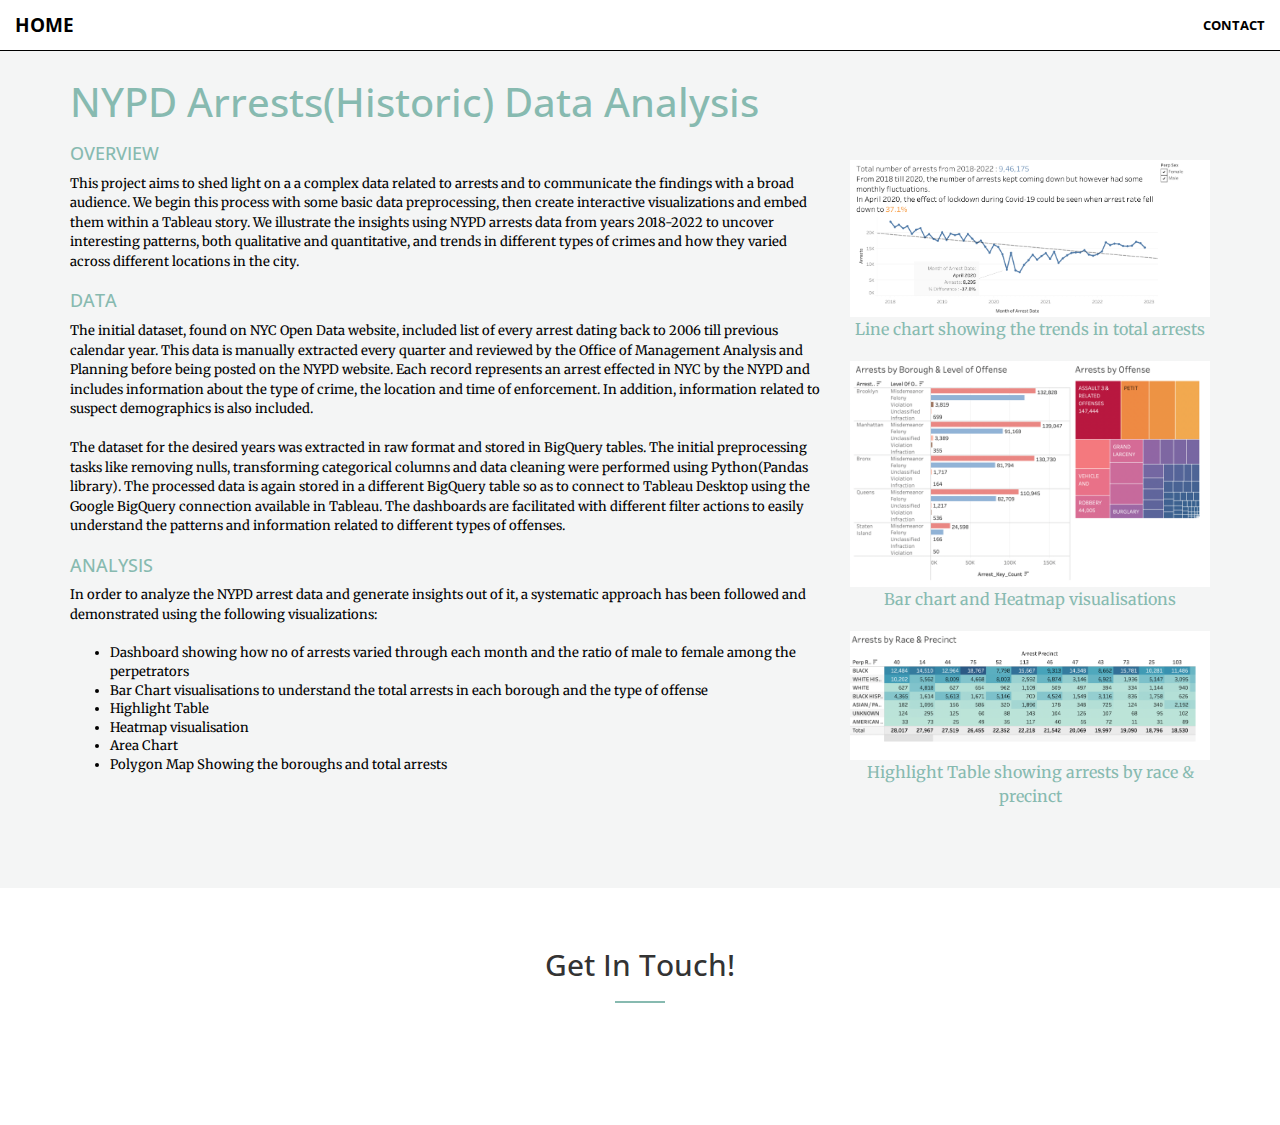
<file: nypdarrests.html>
<!DOCTYPE html>
<html lang="en">

<head>

    <meta charset="utf-8">
    <meta http-equiv="X-UA-Compatible" content="IE=edge">
    <meta name="viewport" content="width=device-width, initial-scale=1">
    <meta name="description" content="">
    <meta name="author" content="">

    <title>Mani Deepak</title>
    <link rel="shortcut icon" href="img/p.webp" />

    <!-- Bootstrap Core CSS -->
    <link rel="stylesheet" href="css/bootstrap.min.css" type="text/css">

    <!-- Custom Fonts -->
    <link href='http://fonts.googleapis.com/css?family=Open+Sans:300italic,400italic,600italic,700italic,800italic,400,300,600,700,800' rel='stylesheet' type='text/css'>
    <link href='http://fonts.googleapis.com/css?family=Merriweather:400,300,300italic,400italic,700,700italic,900,900italic' rel='stylesheet' type='text/css'>
    <link rel="stylesheet" href="font-awesome/css/font-awesome.min.css" type="text/css">

    <!-- Plugin CSS -->
    <link rel="stylesheet" href="css/animate.min.css" type="text/css">

    <!-- Custom CSS -->
    <link rel="stylesheet" href="css/creative.css" type="text/css">

    <!-- HTML5 Shim and Respond.js IE8 support of HTML5 elements and media queries -->
    <!-- WARNING: Respond.js doesn't work if you view the page via file:// -->
    <!--[if lt IE 9]>
        <script src="https://oss.maxcdn.com/libs/html5shiv/3.7.0/html5shiv.js"></script>
        <script src="https://oss.maxcdn.com/libs/respond.js/1.4.2/respond.min.js"></script>
    <![endif]-->

</head>

<body id="page-top">

    <nav id="mainNav" class="navbar navbar-default navbar-fixed-top">
        <div class="container-fluid">
            <!-- Brand and toggle get grouped for better mobile display -->
            <div class="navbar-header">
                <button type="button" class="navbar-toggle collapsed" data-toggle="collapse" data-target="#bs-example-navbar-collapse-1">
                    <span class="sr-only">Toggle navigation</span>
                    <span class="icon-bar"></span>
                    <span class="icon-bar"></span>
                    <span class="icon-bar"></span>
                </button>
                <a class="navbar-brand page-scroll"  href="index.html">Home</a>
            </div>

            <!-- Collect the nav links, forms, and other content for toggling -->
            <div class="collapse navbar-collapse" id="bs-example-navbar-collapse-1">
                <ul class="nav navbar-nav navbar-right">
                    <li>
                        <a class="page-scroll" href="#contact">Contact</a>
                    </li>
                </ul>
            </div>
            <!-- /.navbar-collapse -->
        </div>
        <!-- /.container-fluid -->
    </nav>

    <section class="bg-primary" id="about">
        <div class="container">
            <div class="row">
                <div class="col-lg-8 text-center" style="text-align: left">
                    <!-- <hr class="light"> -->
                    <h2 id = "project-title" style="font-size:40px;font-style: bold">NYPD Arrests(Historic) Data Analysis<h2>
                    <h4 style="color:#87bab0">OVERVIEW</h4>
                    <p class="text-faded" style="font-size: small">
                      This project aims to shed light on a a complex data related to arrests and to communicate the findings with a broad audience. We begin this process with some basic data preprocessing, then create interactive visualizations and embed them within a Tableau story. We illustrate the insights using NYPD arrests data from years 2018-2022 to uncover interesting patterns, both qualitative and quantitative, and trends in different types of crimes and how they varied across different locations in the city.</p>
                    <h4 style="color:#87bab0">DATA</h4>
                    <p class="text-faded" style="font-size: small">
                    The initial dataset, found on NYC Open Data website, included list of every arrest dating back to 2006 till previous calendar year. This data is manually extracted every quarter and reviewed by the Office of Management Analysis and Planning before being posted on the NYPD website. Each record represents an arrest effected in NYC by the NYPD and includes information about the type of crime, the location and time of enforcement. In addition, information related to suspect demographics is also included.
                    <br><br>
                     The dataset for the desired years was extracted in raw format and stored in BigQuery tables. The initial preprocessing tasks like removing nulls, transforming categorical columns and data cleaning were performed using Python(Pandas library). The processed data is again stored in a different BigQuery table so as to connect to Tableau Desktop using the Google BigQuery connection available in Tableau. The dashboards are facilitated with different filter actions to easily understand the patterns and information related to different types of offenses.
                    </p>
                    <h4 style="color:#87bab0">ANALYSIS</h4>
                    <p class="text-faded" style="font-size: small">
                    In order to analyze the NYPD arrest data and generate insights out of it, a systematic approach has been followed and demonstrated using the following visualizations:
                    <ul class="text-faded" style="font-size: small">
                        <li>
                        Dashboard showing how no of arrests varied through each month and the ratio of male to female among the perpetrators
                        </li>
                        <li>
                        Bar Chart visualisations to understand the total arrests in each borough and the type of offense </li>
                        <li>
                        Highlight Table
                        </li>
                        <li>
                        Heatmap visualisation
                        </li>
                        <li>
                        Area Chart
                        </li>
                        <li>
                        Polygon Map Showing the boroughs and total arrests
                        </li>
                    </ul>
                    </p>
<!--                   <a style="background-color:#87bab0" href="https://public.tableau.com/app/profile/pranitha.poosa5276/viz/NYPD-Dashboard/NYPDStory" class="btn btn-primary btn-xl page-scroll" target="_blank">View Visualization</a>-->
                </div>
                <div class="col-lg-4 text-center" style="padding-top: 100px">
                <img src="img/viz1-nyc.png" class="img-responsive" alt="" style="margin :auto">
                <p style="color:#87bab0">Line chart showing the trends in total arrests</p>
                <img src="img/viz2-nyc.png" class="img-responsive" alt="" style="margin :auto">
                <p style="color:#87bab0">Bar chart and Heatmap visualisations</p>
                <img src="img/viz3-nyc.png" class="img-responsive" alt="" style="margin :auto">
                <p style="color:#87bab0">Highlight Table showing arrests by race & precinct</p>
                </div>
            </div>
        </div>
    </section>

    <section id="contact">
        <div class="container">
            <div class="row" class="call-to-action">
                <div class="col-lg-8 col-lg-offset-2 text-center">
                    <h2 class="section-heading">Get In Touch!</h2>
                    <hr class="primary">
                </div>
                <div class="col-lg-2 col-lg-offset-3 text-center">
                    <a href="https://github.com/ManiDeepakReddyAila" class="fa fa-github fa-3x wow bounceIn"></a>
                </div>
                <div class="col-lg-2  text-center">
                    <a href="https://www.linkedin.com/in/manideepak13" class="fa fa-linkedin fa-3x wow bounceIn"></a>
                </div>
                <!--div class="col-lg-1 text-center">
                    <a class="fa fa-phone fa-3x wow bounceIn"></i>
                </div-->
                <div class="col-lg-2 text-center">
                    <a href="mailto:aila.m@northeastern.edu" class="fa fa-envelope-o fa-3x wow bounceIn" data-wow-delay=".1s"></a>
                </div>
            </div>
        </div>
    </section>

    <!-- jQuery -->
    <script src="js/jquery.js"></script>

    <!-- Bootstrap Core JavaScript -->
    <script src="js/bootstrap.min.js"></script>

    <!-- Plugin JavaScript -->
    <script src="js/jquery.easing.min.js"></script>
    <script src="js/jquery.fittext.js"></script>
    <script src="js/wow.min.js"></script>

    <!-- Custom Theme JavaScript -->
    <script src="js/creative.js"></script>

</body>

</html>
</file>
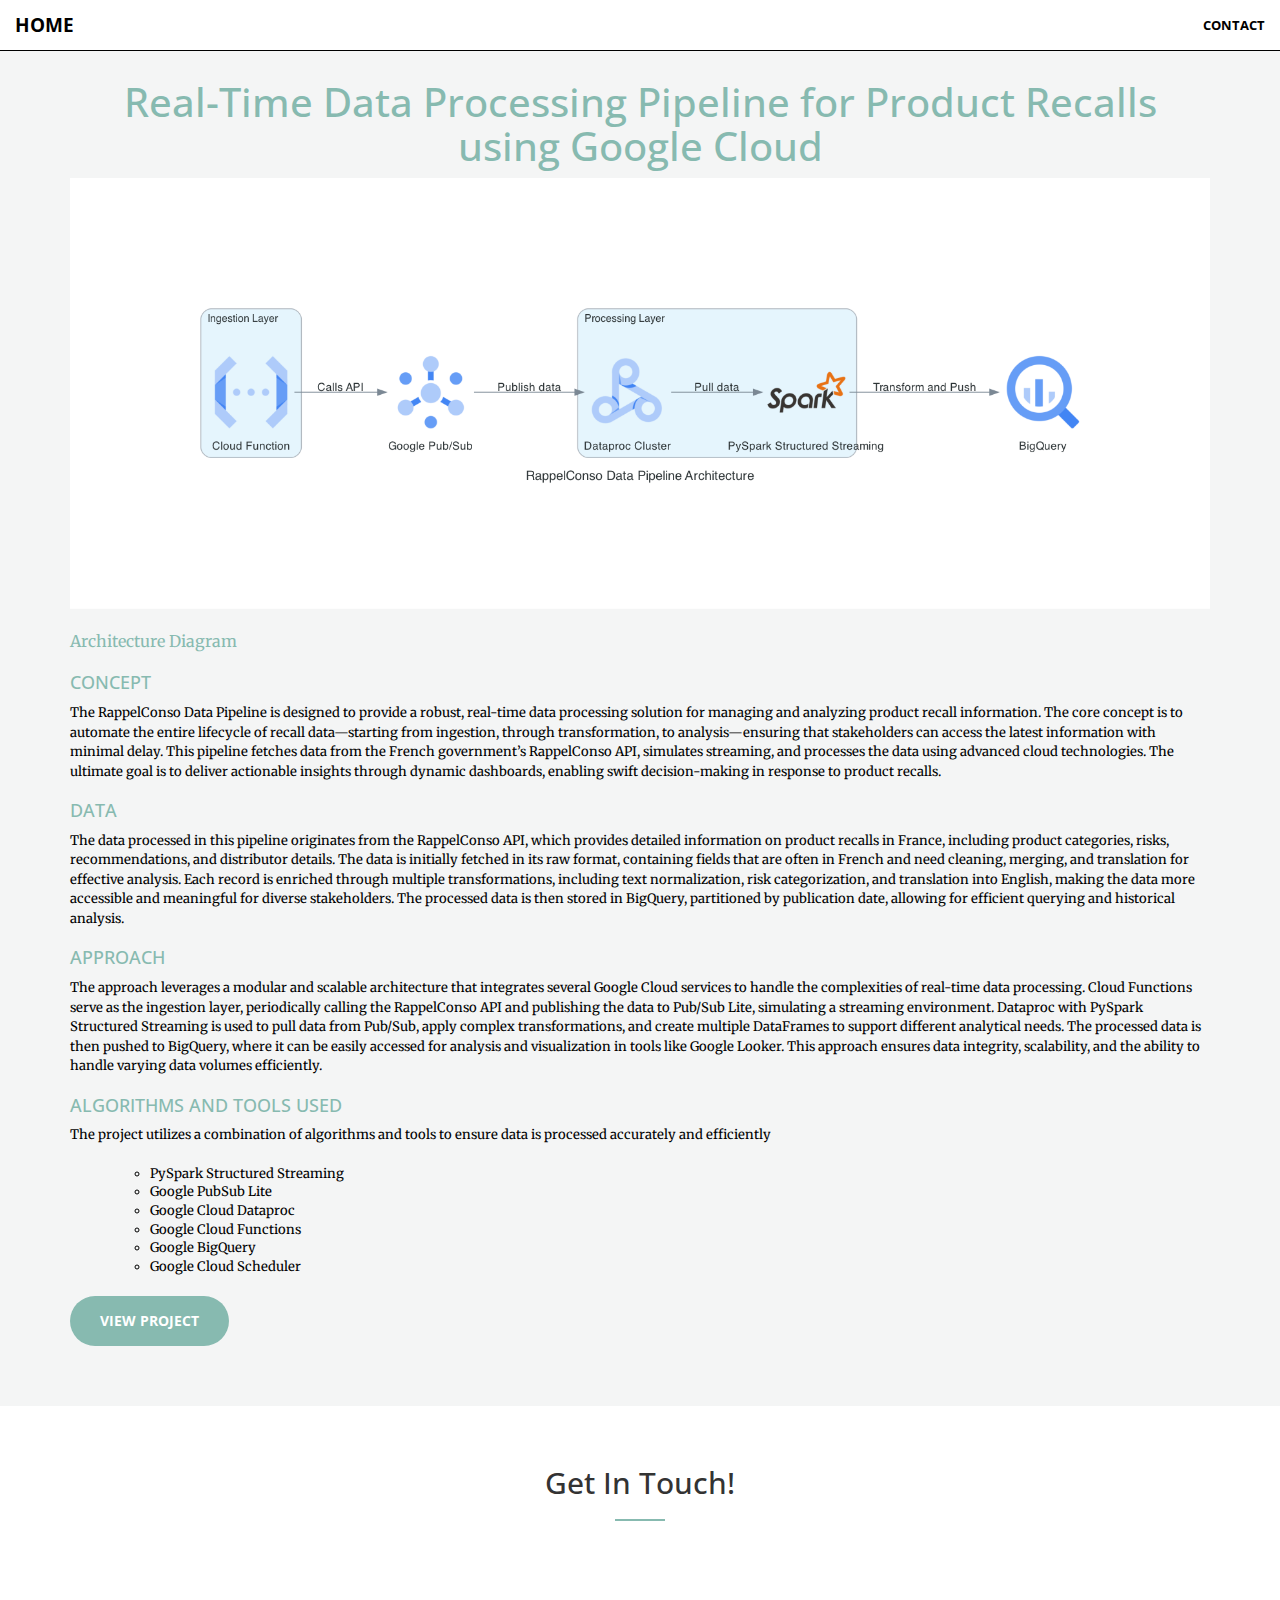
<file: rappelconso.html>
<!DOCTYPE html>
<html lang="en">

<head>

    <meta charset="utf-8">
    <meta http-equiv="X-UA-Compatible" content="IE=edge">
    <meta name="viewport" content="width=device-width, initial-scale=1">
    <meta name="description" content="">
    <meta name="author" content="">

    <title>Mani Deepak</title>
    <link rel="shortcut icon" href="img/p.webp" />

    <!-- Bootstrap Core CSS -->
    <link rel="stylesheet" href="css/bootstrap.min.css" type="text/css">

    <!-- Custom Fonts -->
    <link href='http://fonts.googleapis.com/css?family=Open+Sans:300italic,400italic,600italic,700italic,800italic,400,300,600,700,800' rel='stylesheet' type='text/css'>
    <link href='http://fonts.googleapis.com/css?family=Merriweather:400,300,300italic,400italic,700,700italic,900,900italic' rel='stylesheet' type='text/css'>
    <link rel="stylesheet" href="font-awesome/css/font-awesome.min.css" type="text/css">

    <!-- Plugin CSS -->
    <link rel="stylesheet" href="css/animate.min.css" type="text/css">

    <!-- Custom CSS -->
    <link rel="stylesheet" href="css/creative.css" type="text/css">

    <!-- HTML5 Shim and Respond.js IE8 support of HTML5 elements and media queries -->
    <!-- WARNING: Respond.js doesn't work if you view the page via file:// -->
    <!--[if lt IE 9]>
        <script src="https://oss.maxcdn.com/libs/html5shiv/3.7.0/html5shiv.js"></script>
        <script src="https://oss.maxcdn.com/libs/respond.js/1.4.2/respond.min.js"></script>
    <![endif]-->

</head>

<body id="page-top">

    <nav id="mainNav" class="navbar navbar-default navbar-fixed-top">
        <div class="container-fluid">
            <!-- Brand and toggle get grouped for better mobile display -->
            <div class="navbar-header">
                <button type="button" class="navbar-toggle collapsed" data-toggle="collapse" data-target="#bs-example-navbar-collapse-1">
                    <span class="sr-only">Toggle navigation</span>
                    <span class="icon-bar"></span>
                    <span class="icon-bar"></span>
                    <span class="icon-bar"></span>
                </button>
                <a class="navbar-brand page-scroll"  href="index.html">Home</a>
            </div>

            <!-- Collect the nav links, forms, and other content for toggling -->
            <div class="collapse navbar-collapse" id="bs-example-navbar-collapse-1">
                <ul class="nav navbar-nav navbar-right">
                    <li>
                        <a class="page-scroll" href="#contact">Contact</a>
                    </li>
                </ul>
            </div>
            <!-- /.navbar-collapse -->
        </div>
        <!-- /.container-fluid -->
    </nav>

    <section class="bg-primary" id="about">
        <div class="container">
            <div class="row">
                <div class="col-lg-12 text-center" style="text-align: left">
                    <!-- <hr class="light"> -->
                    <h2 id="project-title" style="font-size: 40px; font-style: bold; text-align:center">Real-Time Data Processing Pipeline for Product Recalls using Google Cloud</h2>
                    <p style = "text-align: center">
<!--                        <iframe width="800" height="600" style="text-align: center"-->
<!--                            src="https://www.youtube.com/embed/Xt1gnRTM7fc">-->
<!--                        </iframe>-->
                        <img src="img/rappelconso_data_pipeline_architecture.png" class="img-responsive" alt="" style="margin :auto">
                        <p style="color:#87bab0">Architecture Diagram</p>
                    </p>
                    <h4 style="color:#87bab0">CONCEPT</h4>
                    <p class="text-faded" style="font-size: small">
                        The RappelConso Data Pipeline is designed to provide a robust, real-time data processing solution for managing and analyzing product recall information. The core concept is to automate the entire lifecycle of recall data—starting from ingestion, through transformation, to analysis—ensuring that stakeholders can access the latest information with minimal delay. This pipeline fetches data from the French government’s RappelConso API, simulates streaming, and processes the data using advanced cloud technologies. The ultimate goal is to deliver actionable insights through dynamic dashboards, enabling swift decision-making in response to product recalls.</p>
                    <h4 style="color:#87bab0">DATA</h4>
                    <p class="text-faded" style="font-size: small">
                    The data processed in this pipeline originates from the RappelConso API, which provides detailed information on product recalls in France, including product categories, risks, recommendations, and distributor details. The data is initially fetched in its raw format, containing fields that are often in French and need cleaning, merging, and translation for effective analysis. Each record is enriched through multiple transformations, including text normalization, risk categorization, and translation into English, making the data more accessible and meaningful for diverse stakeholders. The processed data is then stored in BigQuery, partitioned by publication date, allowing for efficient querying and historical analysis.
                     </p>
                    <h4 style="color:#87bab0">APPROACH</h4>
                    <p class="text-faded" style="font-size: small">
                        The approach leverages a modular and scalable architecture that integrates several Google Cloud services to handle the complexities of real-time data processing. Cloud Functions serve as the ingestion layer, periodically calling the RappelConso API and publishing the data to Pub/Sub Lite, simulating a streaming environment. Dataproc with PySpark Structured Streaming is used to pull data from Pub/Sub, apply complex transformations, and create multiple DataFrames to support different analytical needs. The processed data is then pushed to BigQuery, where it can be easily accessed for analysis and visualization in tools like Google Looker. This approach ensures data integrity, scalability, and the ability to handle varying data volumes efficiently.
                    </p>
                     <h4 style="color:#87bab0">ALGORITHMS AND TOOLS USED</h4>
                    <p class="text-faded" style="font-size: small">
                    The project utilizes a combination of algorithms and tools to ensure data is processed accurately and efficiently
                    <ul class="text-faded" style="font-size: small">
                            <ul>
                                <li>PySpark Structured Streaming</li>
                                <li>Google PubSub Lite</li>
                                <li>Google Cloud Dataproc</li>
                                <li>Google Cloud Functions</li>
                                <li>Google BigQuery</li>
                                <li>Google Cloud Scheduler</li>
                            </ul>
                    </ul>
                    </p>
                   <a style="background-color:#87bab0" href="https://github.com/ManiDeepakReddyAila/RappelConso-Recall-Analysis"class="btn btn-primary btn-xl page-scroll" target="_blank">View Project</a>
                </div>
<!--                <div class="col-lg-4 text-center" style="padding-top: 100px">-->
<!--                <img src="img/nyce/nyce1.png" class="img-responsive" alt="" style="margin :auto">-->
<!--                <p>Visualizations</p>-->
<!--                <img src="img/nyce/nyce2.png" class="img-responsive" alt="" style="margin :auto">-->
<!--                <p>Correlations</p>-->
<!--                <img src="img/nyce/nyce3.png" class="img-responsive" alt="" style="margin :auto">-->
<!--                <p>Confusion Matrix</p>-->
                </div>
            </div>
        </div>
    </section>

    <section id="contact">
        <div class="container">
            <div class="row" class="call-to-action">
                <div class="col-lg-8 col-lg-offset-2 text-center">
                    <h2 class="section-heading">Get In Touch!</h2>
                    <hr class="primary">
                </div>
                <div class="col-lg-2 col-lg-offset-3 text-center">
                    <a href="https://github.com/ManiDeepakReddyAila" class="fa fa-github fa-3x wow bounceIn"></a>
                </div>
                <div class="col-lg-2  text-center">
                    <a href="https://www.linkedin.com/in/manideepak13" class="fa fa-linkedin fa-3x wow bounceIn"></a>
                </div>
                <!--div class="col-lg-1 text-center">
                    <a class="fa fa-phone fa-3x wow bounceIn"></i>
                </div-->
                <div class="col-lg-2 text-center">
                    <a href="mailto:aila.m@northeastern.edu" class="fa fa-envelope-o fa-3x wow bounceIn" data-wow-delay=".1s"></a>
                </div>
            </div>
        </div>
    </section>

    <!-- jQuery -->
    <script src="js/jquery.js"></script>

    <!-- Bootstrap Core JavaScript -->
    <script src="js/bootstrap.min.js"></script>

    <!-- Plugin JavaScript -->
    <script src="js/jquery.easing.min.js"></script>
    <script src="js/jquery.fittext.js"></script>
    <script src="js/wow.min.js"></script>

    <!-- Custom Theme JavaScript -->
    <script src="js/creative.js"></script>

</body>

</html>
</file>
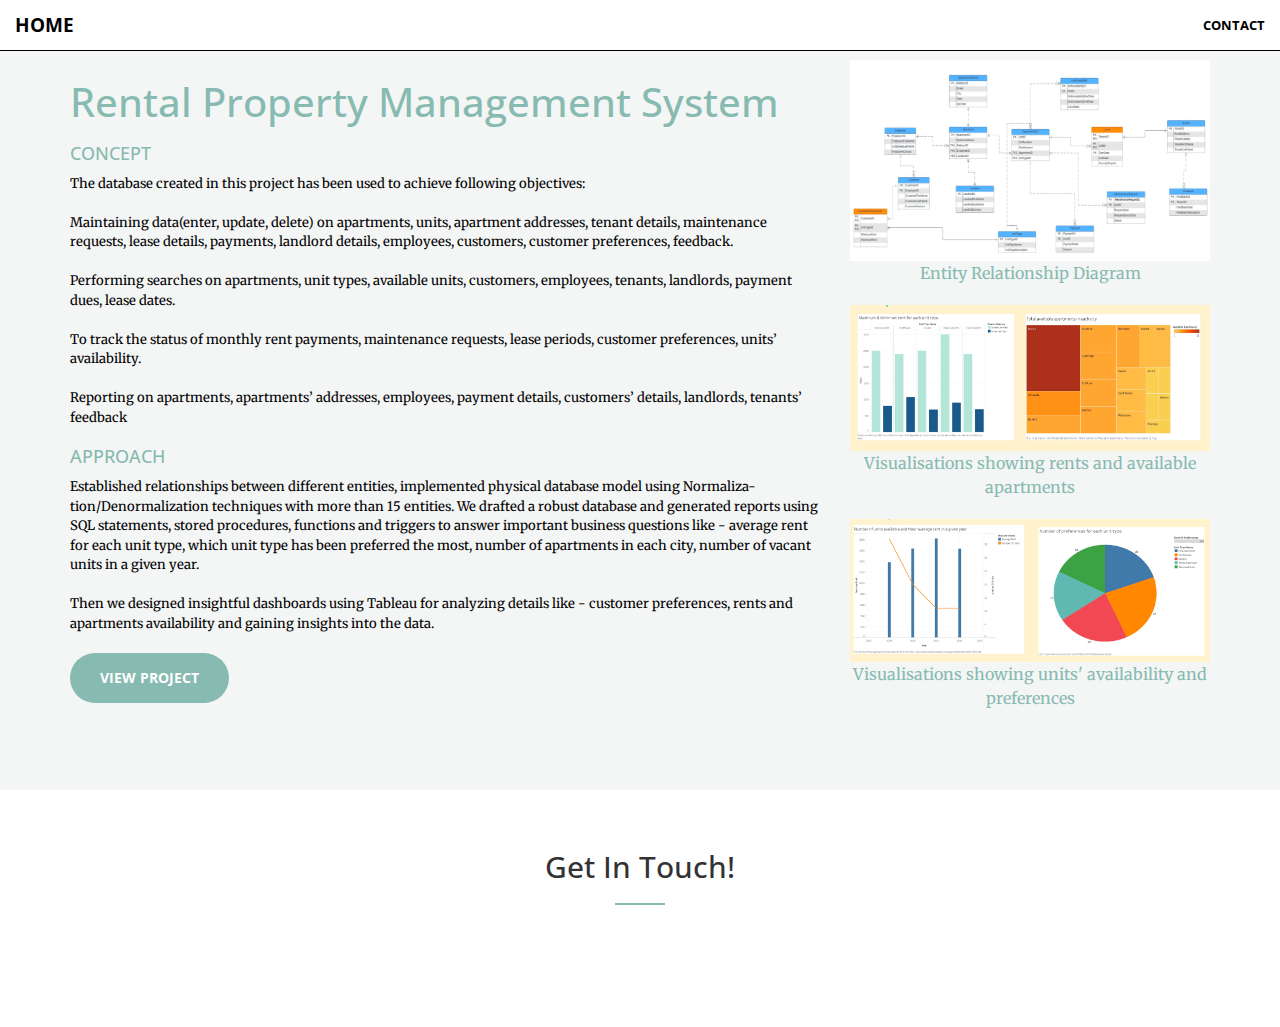
<file: rental.html>
<!DOCTYPE html>
<html lang="en">

<head>

    <meta charset="utf-8">
    <meta http-equiv="X-UA-Compatible" content="IE=edge">
    <meta name="viewport" content="width=device-width, initial-scale=1">
    <meta name="description" content="">
    <meta name="author" content="">

    <title>Mani Deepak</title>
    <link rel="shortcut icon" href="img/p.webp" />

    <!-- Bootstrap Core CSS -->
    <link rel="stylesheet" href="css/bootstrap.min.css" type="text/css">

    <!-- Custom Fonts -->
    <link href='http://fonts.googleapis.com/css?family=Open+Sans:300italic,400italic,600italic,700italic,800italic,400,300,600,700,800' rel='stylesheet' type='text/css'>
    <link href='http://fonts.googleapis.com/css?family=Merriweather:400,300,300italic,400italic,700,700italic,900,900italic' rel='stylesheet' type='text/css'>
    <link rel="stylesheet" href="font-awesome/css/font-awesome.min.css" type="text/css">

    <!-- Plugin CSS -->
    <link rel="stylesheet" href="css/animate.min.css" type="text/css">

    <!-- Custom CSS -->
    <link rel="stylesheet" href="css/creative.css" type="text/css">

    <!-- HTML5 Shim and Respond.js IE8 support of HTML5 elements and media queries -->
    <!-- WARNING: Respond.js doesn't work if you view the page via file:// -->
    <!--[if lt IE 9]>
        <script src="https://oss.maxcdn.com/libs/html5shiv/3.7.0/html5shiv.js"></script>
        <script src="https://oss.maxcdn.com/libs/respond.js/1.4.2/respond.min.js"></script>
    <![endif]-->

</head>

<body id="page-top">

    <nav id="mainNav" class="navbar navbar-default navbar-fixed-top">
        <div class="container-fluid">
            <!-- Brand and toggle get grouped for better mobile display -->
            <div class="navbar-header">
                <button type="button" class="navbar-toggle collapsed" data-toggle="collapse" data-target="#bs-example-navbar-collapse-1">
                    <span class="sr-only">Toggle navigation</span>
                    <span class="icon-bar"></span>
                    <span class="icon-bar"></span>
                    <span class="icon-bar"></span>
                </button>
                <a class="navbar-brand page-scroll"  href="index.html">Home</a>
            </div>

            <!-- Collect the nav links, forms, and other content for toggling -->
            <div class="collapse navbar-collapse" id="bs-example-navbar-collapse-1">
                <ul class="nav navbar-nav navbar-right">
                    <li>
                        <a class="page-scroll" href="#contact">Contact</a>
                    </li>
                </ul>
            </div>
            <!-- /.navbar-collapse -->
        </div>
        <!-- /.container-fluid -->
    </nav>

    <section class="bg-primary" id="about">
        <div class="container">
            <div class="row">
                <div class="col-lg-8 text-center" style="text-align: left">
                    <!-- <hr class="light"> -->
                    <h2 id = "project-title" style="font-style: bold;font-size:40px">Rental Property Management System<h2>
                    <h4 style="color:#87bab0">CONCEPT</h4>
                    <p class="text-faded" style="font-size: small">
                        The database created in this project has been used to achieve following objectives: <br><br>
                        Maintaining data(enter, update, delete) on apartments, units, apartment addresses, tenant details, maintenance requests, lease details, payments, landlord details, employees, customers, customer preferences, feedback. <br><br>
                        Performing searches on apartments, unit types, available units, customers, employees, tenants, landlords, payment dues, lease dates. <br><br>
                        To track the status of monthly rent payments, maintenance requests, lease periods, customer preferences, units’ availability. <br><br>
                        Reporting on apartments, apartments’ addresses, employees, payment details, customers’ details, landlords, tenants’ feedback </p>
                    <h4 style="color:#87bab0">APPROACH</h4>
                    <p class="text-faded" style="font-size: small">
                    Established relationships between different entities, implemented physical database model using Normaliza- tion/Denormalization techniques with more than 15 entities. We drafted a robust database and generated reports using SQL statements, stored procedures, functions and triggers to answer important business questions like - average rent for each unit type, which unit type has been preferred the most, number of apartments in each city, number of vacant units in a given year.
                    <br><br>
                        Then we designed insightful dashboards using Tableau for analyzing details like - customer preferences, rents and apartments availability and gaining insights into the data. </p>
<!--                    <h4>DEVELOPMENT</h4>-->
<!--                    <p class="text-faded" style="font-size: small">-->
<!--                    Several group members and I plan to create a special course next semester to work on the live development of TravelBites. We hope to ship our final product by the end of the semester in May 2015.</p>-->
                        <a style="background-color:#87bab0" href="https://github.com/ManiDeepakReddyAila/RentalPropertyManagementSystem" class="btn btn-primary btn-xl page-scroll" target="_blank">View Project</a>
                </div>
                <div class="col-lg-4 text-center">
                <img src="img/ER.png" class="img-responsive" alt="" style="margin :auto">
                <p style="color:#87bab0">Entity Relationship Diagram</p>
                <img src="img/viz1-rental.png" class="img-responsive" alt="" style="margin :auto">
                <p style="color:#87bab0">Visualisations showing rents and available apartments</p>
                <img src="img/viz2-rental.png" class="img-responsive" alt="" style="margin :auto">
                <p style="color:#87bab0">Visualisations showing units' availability and preferences</p>
                </div>
            </div>
        </div>
    </section>

    <section id="contact">
        <div class="container">
            <div class="row" class="call-to-action">
                <div class="col-lg-8 col-lg-offset-2 text-center">
                    <h2 class="section-heading">Get In Touch!</h2>
                    <hr class="primary">
                </div>
                <div class="col-lg-2 col-lg-offset-3 text-center">
                    <a href="https://github.com/ManiDeepakReddyAila" class="fa fa-github fa-3x wow bounceIn"></a>
                </div>
                <div class="col-lg-2  text-center">
                    <a href="https://www.linkedin.com/in/manideepak13" class="fa fa-linkedin fa-3x wow bounceIn"></a>
                </div>
                <!--div class="col-lg-1 text-center">
                    <a class="fa fa-phone fa-3x wow bounceIn"></i>
                </div-->
                <div class="col-lg-2 text-center">
                    <a href="mailto:aila.m@northeastern.edu" class="fa fa-envelope-o fa-3x wow bounceIn" data-wow-delay=".1s"></a>
                </div>
            </div>
        </div>
    </section>

    <!-- jQuery -->
    <script src="js/jquery.js"></script>

    <!-- Bootstrap Core JavaScript -->
    <script src="js/bootstrap.min.js"></script>

    <!-- Plugin JavaScript -->
    <script src="js/jquery.easing.min.js"></script>
    <script src="js/jquery.fittext.js"></script>
    <script src="js/wow.min.js"></script>

    <!-- Custom Theme JavaScript -->
    <script src="js/creative.js"></script>

</body>

</html>
</file>
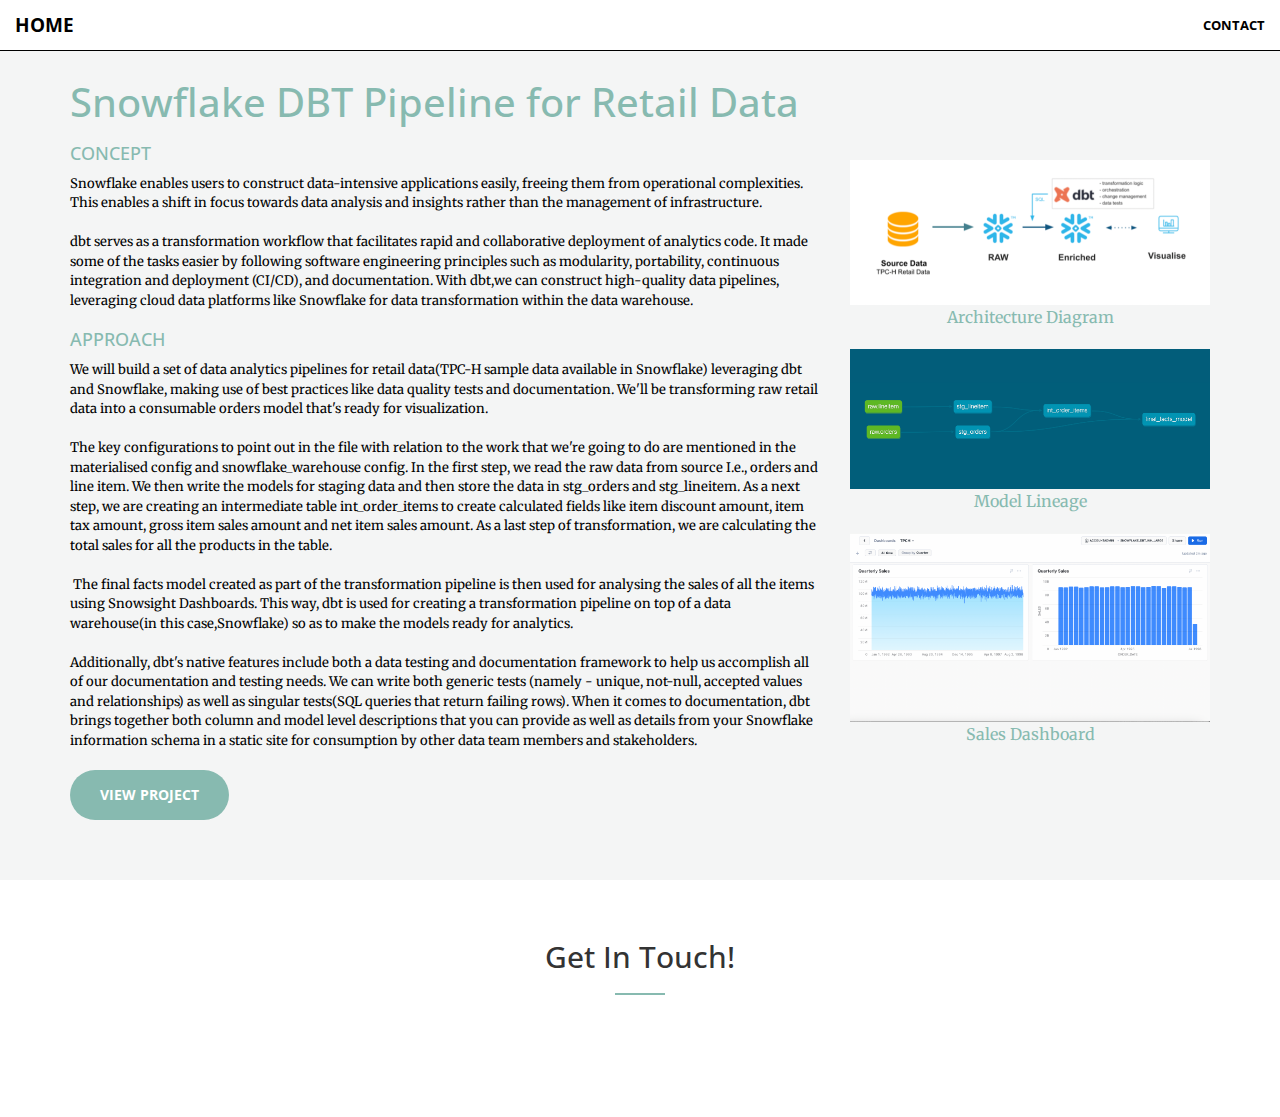
<file: snowflake-dbt.html>
<!DOCTYPE html>
<html lang="en">

<head>

    <meta charset="utf-8">
    <meta http-equiv="X-UA-Compatible" content="IE=edge">
    <meta name="viewport" content="width=device-width, initial-scale=1">
    <meta name="description" content="">
    <meta name="author" content="">

    <title>Mani Deepak</title>
    <link rel="shortcut icon" href="img/p.webp" />

    <!-- Bootstrap Core CSS -->
    <link rel="stylesheet" href="css/bootstrap.min.css" type="text/css">

    <!-- Custom Fonts -->
    <link href='http://fonts.googleapis.com/css?family=Open+Sans:300italic,400italic,600italic,700italic,800italic,400,300,600,700,800' rel='stylesheet' type='text/css'>
    <link href='http://fonts.googleapis.com/css?family=Merriweather:400,300,300italic,400italic,700,700italic,900,900italic' rel='stylesheet' type='text/css'>
    <link rel="stylesheet" href="font-awesome/css/font-awesome.min.css" type="text/css">

    <!-- Plugin CSS -->
    <link rel="stylesheet" href="css/animate.min.css" type="text/css">

    <!-- Custom CSS -->
    <link rel="stylesheet" href="css/creative.css" type="text/css">

    <!-- HTML5 Shim and Respond.js IE8 support of HTML5 elements and media queries -->
    <!-- WARNING: Respond.js doesn't work if you view the page via file:// -->
    <!--[if lt IE 9]>
        <script src="https://oss.maxcdn.com/libs/html5shiv/3.7.0/html5shiv.js"></script>
        <script src="https://oss.maxcdn.com/libs/respond.js/1.4.2/respond.min.js"></script>
    <![endif]-->

</head>

<body id="page-top">

    <nav id="mainNav" class="navbar navbar-default navbar-fixed-top">
        <div class="container-fluid">
            <!-- Brand and toggle get grouped for better mobile display -->
            <div class="navbar-header">
                <button type="button" class="navbar-toggle collapsed" data-toggle="collapse" data-target="#bs-example-navbar-collapse-1">
                    <span class="sr-only">Toggle navigation</span>
                    <span class="icon-bar"></span>
                    <span class="icon-bar"></span>
                    <span class="icon-bar"></span>
                </button>
                <a class="navbar-brand page-scroll"  href="index.html">Home</a>
            </div>

            <!-- Collect the nav links, forms, and other content for toggling -->
            <div class="collapse navbar-collapse" id="bs-example-navbar-collapse-1">
                <ul class="nav navbar-nav navbar-right">
                    <li>
                        <a class="page-scroll" href="#contact">Contact</a>
                    </li>
                </ul>
            </div>
            <!-- /.navbar-collapse -->
        </div>
        <!-- /.container-fluid -->
    </nav>

    <section class="bg-primary" id="about">
        <div class="container">
            <div class="row">
                <div class="col-lg-8 text-center" style="text-align: left">
                    <!-- <hr class="light"> -->
                    <h2 id = "project-title" style="font-size:40px; font-style: bold">Snowflake DBT Pipeline for Retail Data<h2>
                    <h4 style="color:#87bab0">CONCEPT</h4>
                    <p class="text-faded" style="font-size: small">
                    Snowflake enables users to construct data-intensive applications easily, freeing them from operational complexities. This enables a shift in focus towards data analysis and insights rather than the management of infrastructure.
                    <br><br>
                    dbt serves as a transformation workflow that facilitates rapid and collaborative deployment of analytics code. It made some of the tasks easier by following software engineering principles such as modularity, portability, continuous integration and deployment (CI/CD), and documentation. With dbt,we can construct high-quality data pipelines, leveraging cloud data platforms like Snowflake for data transformation within the data warehouse.
                    </p>
                    <h4 style="color:#87bab0">APPROACH</h4>
                    <p class="text-faded" style="font-size: small">
                        We will build a set of data analytics pipelines for retail data(TPC-H sample data available in Snowflake) leveraging dbt and Snowflake, making use of best practices like data quality tests and documentation. We'll be transforming raw retail data into a consumable orders model that's ready for visualization.
                        <br><br>
                        The key configurations to point out in the file with relation to the work that we're going to do are mentioned in the materialised config and snowflake_warehouse config. In the first step, we read the raw data from source I.e., orders and line item. We then write the models for staging data and then store the data in stg_orders and stg_lineitem. As a next step, we are creating an intermediate table int_order_items to create calculated fields like item discount amount, item tax amount, gross item sales amount and net item sales amount. As a last step of transformation, we are calculating the total sales for all the products in the table.  <br><br> The final facts model created as part of the transformation pipeline is then used for analysing the sales of all the items using Snowsight Dashboards. This way, dbt is used for creating a transformation pipeline on top of a data warehouse(in this case,Snowflake) so as to make the models ready for analytics.
                        <br><br>
                        Additionally, dbt's native features include both a data testing and documentation framework to help us accomplish all of our documentation and testing needs. We can write both generic tests (namely - unique, not-null, accepted values and relationships) as well as singular tests(SQL queries that return failing rows). When it comes to documentation, dbt brings together both column and model level descriptions that you can provide as well as details from your Snowflake information schema in a static site for consumption by other data team members and stakeholders.
                    </p>
<!--                   <h4>FEATURES</h4>-->
<!--                    <p class="text-faded" style="font-size: small">-->
<!--                    To implement the meme-karaoke mash-up, the following shows the breakdown of features that were initially proposed and what were eventually implemented in the application:-->
<!--                    <ul class="text-faded" style="font-size: small">-->
<!--                        <li>-->
<!--                        We offer the user a curated list of popular artists to choose from, after which we generate a list of recent songs for each artist (for which both audio and lyrics exist) that the user can select to sing.</li>-->
<!--                        <li>-->
<!--                        Once a song is selected, lyrics are sourced from the Musixmatch API which returns them in JSON format. Not all lyrics are returned, and there are also no timings for the lyrics due to limitations imposed by the free Musixmatch service. A “demo” feature was created to illustrate how the service would have looked like with timed lyrics.</li>-->
<!--                        <li>-->
<!--                        Memes shown are based on the name of the artist chosen (as the Musixmatch API only returns a fraction of the lyrics) and are sourced from the Giphy API. Only the first 20 memes are taken by the application.</li>-->
<!--                        <li>-->
<!--                        Memes are displayed 5 seconds at a time. Sound pitch variance was not implemented.</li>-->
<!--                        <li>-->
<!--                        The recording feature was not implemented due to limitations of the APIs used. The URL-shortening service can still be used to share the meme-karaoke mash-up though.</li>-->
<!--                    </ul>-->
<!--                    </p>-->
<!--                    <h4>Technical Details</h4>-->
<!--                    <p class="text-faded" style="font-size: small">-->
<!--                    <ul class="text-faded" style="font-size: small">-->
<!--                        <li>Front-End: HTML, CSS, JavaScript, and the Bootstrap responsive framework</li>-->
<!--                        <li>Back-End: Python Flask, SQLite</li>-->
<!--                        <li>APIs: Musixmatch API, Giphy API, SoundCloud API</li>-->
<!--                    </ul>-->
<!--                    </p>-->
                        <a style="background-color:#87bab0" href="https://github.com/ManiDeepakReddyAila/snowflake-dbt-retail-data" class="btn btn-primary btn-xl page-scroll" target="_blank">View Project</a>
                        </div>
                <div class="col-lg-4 text-center" style="padding-top: 100px">
                <img src="img/architecture.png" class="img-responsive" alt="" style="margin :auto">
                <p style="color:#87bab0">Architecture Diagram</p>
                <img src="img/lineage.png" class="img-responsive" alt="" style="margin :auto">
                <p style="color:#87bab0">Model Lineage</p>
                <img src="img/dashboard.png" class="img-responsive" alt="" style="margin :auto">
                <p style="color:#87bab0">Sales Dashboard</p>
                </div>
            </div>
        </div>
    </section>

    <section id="contact">
        <div class="container">
            <div class="row" class="call-to-action">
                <div class="col-lg-8 col-lg-offset-2 text-center">
                    <h2 class="section-heading">Get In Touch!</h2>
                    <hr class="primary">
                </div>
                <div class="col-lg-2 col-lg-offset-3 text-center">
                    <a href="https://github.com/ManiDeepakReddyAila" class="fa fa-github fa-3x wow bounceIn"></a>
                </div>
                <div class="col-lg-2  text-center">
                    <a href="https://www.linkedin.com/in/manideepak13" class="fa fa-linkedin fa-3x wow bounceIn"></a>
                </div>
                <!--div class="col-lg-1 text-center">
                    <a class="fa fa-phone fa-3x wow bounceIn"></i>
                </div-->
                <div class="col-lg-2 text-center">
                    <a href="mailto:aila.m@northeastern.edu" class="fa fa-envelope-o fa-3x wow bounceIn" data-wow-delay=".1s"></a>
                </div>
            </div>
        </div>
    </section>

    <!-- jQuery -->
    <script src="js/jquery.js"></script>

    <!-- Bootstrap Core JavaScript -->
    <script src="js/bootstrap.min.js"></script>

    <!-- Plugin JavaScript -->
    <script src="js/jquery.easing.min.js"></script>
    <script src="js/jquery.fittext.js"></script>
    <script src="js/wow.min.js"></script>

    <!-- Custom Theme JavaScript -->
    <script src="js/creative.js"></script>

</body>

</html>
</file>
<file: css/creative.css>
/*!
 * Start Bootstrap - Creative Bootstrap Theme (http://startbootstrap.com)
 * Code licensed under the Apache License v2.0.
 * For details, see http://www.apache.org/licenses/LICENSE-2.0.
 */

html,
body {
    width: 100%;
    height: 100%;
}

body {
    font-family: Merriweather,'Helvetica Neue',Arial,sans-serif;
}

hr {
    max-width: 50px;
    border-color: #87bab0;
    border-width: 2px;
}

hr.light {
    border-color: #fff;
}


a {
    color: #87bab0;
    -webkit-transition: all .35s;
    -moz-transition: all .35s;
    transition: all .35s;
}

a:hover,
a:focus {
    color: #87bab0;
}

#project-title {
color: #87bab0;
}

h1,
h2,
h3,
h4,
h5,
h6 {
    font-family: 'Open Sans','Helvetica Neue',Arial,sans-serif;
}

p {
    margin-bottom: 20px;
    font-size: 16px;
    line-height: 1.5;
}

.bg-primary {
    background-color: #f4f5f5;
}

.bg-dark {
    color: #fff;
    background-color: #222;
}

.text-faded {
    color: black;
}

section {
    padding: 60px 0;
}

aside {
    padding: 50px 0;
}

.no-padding {
    padding: 0;
}

.navbar-default {
    border-color: rgba(34,34,34,.05);
    font-family: 'Open Sans','Helvetica Neue',Arial,sans-serif;
    background-color: #fff;
    -webkit-transition: all .35s;
    -moz-transition: all .35s;
    transition: all .35s;
}

.navbar-default .navbar-header .navbar-brand {
    text-transform: uppercase;
    font-family: 'Open Sans','Helvetica Neue',Arial,sans-serif;
    font-weight: 700;
    color: #000000;
}

.navbar-default .navbar-header .navbar-brand:hover,
.navbar-default .navbar-header .navbar-brand:focus {
    color: #000000;
}

.navbar-default .nav > li>a,
.navbar-default .nav>li>a:focus {
    text-transform: uppercase;
    font-size: 13px;
    font-weight: 700;
    color: #222;
}

.navbar-default .nav > li>a:hover,
.navbar-default .nav>li>a:focus:hover {
    color: #f05f40;
}

.navbar-default .nav > li.active>a,
.navbar-default .nav>li.active>a:focus {
    color: #87bab0!important;
    background-color: transparent;
}

.navbar-default .nav > li.active>a:hover,
.navbar-default .nav>li.active>a:focus:hover {
    background-color: transparent;
}

@media(min-width:768px) {
    .navbar-default {
        border-color: #000000;
        background-color: white;
    }

    .navbar-default .navbar-header .navbar-brand {
        color: #000000;
    }

    .navbar-default .navbar-header .navbar-brand:hover,
    .navbar-default .navbar-header .navbar-brand:focus {
        font-size: 18.5px;
        color: #000000;
    }

    .navbar-default .nav > li>a,
    .navbar-default .nav>li>a:focus {
        color: #000000;
    }

    .navbar-default .nav > li>a:hover,
    .navbar-default .nav>li>a:focus:hover {
        font-size: 14px;
        color: #87bab0;
    }

    .navbar-default.affix {
        border-color: rgba(34,34,34,.05);
        background-color: #fff;
    }

    .navbar-default.affix .navbar-header .navbar-brand {
        font-size: 14px;
        color: #000000;
    }

    .navbar-default.affix .navbar-header .navbar-brand:hover,
    .navbar-default.affix .navbar-header .navbar-brand:focus {
        font-size: 15px;
        color: #87bab0;
    }

    .navbar-default.affix .nav > li>a,
    .navbar-default.affix .nav>li>a:focus {
        color: #000000;
    }

    .navbar-default.affix .nav > li>a:hover,
    .navbar-default.affix .nav>li>a:focus:hover {
        font-size: 14px;
        color: #000000;
    }
}

header {
    position: relative;
    width: 100%;
    min-height: auto;
    text-align: center;
    color: #fff;
    background-position: center;
    background-image: url(../img/featured_image2.webp);
    -webkit-background-size: cover;
    -moz-background-size: cover;
    background-size: cover;
    -o-background-size: cover;
}

.bg-image {
  /* The image used */
  color: red


  /* Add the blur effect */
  filter: blur(0px);
  -webkit-filter: blur(0px);


  /* Full height */
  height: 100%;

  /* Center and scale the image nicely */
  background-position: left;
  background-repeat: no-repeat;
  background-size: 100%;
}

/* Position text in the middle of the page/image */
.bg-text {
   /* Black w/opacity/see-through */

  background-color: white;
  position: absolute;
  top: 50%;
  left: 50%;
  transform: translate(-50%, -50%);
  z-index: 2;
  width: 80%;
  padding: 20px;
  text-align: center;
}

header .header-content {
    position: relative;
    width: 100%;
    padding: 100px 15px;
    text-align: center;
}

header .header-content .header-content-inner h1 {
    margin-top: 0;
    margin-bottom: 0;
    text-transform: uppercase;
    font-weight: 700;
}

header .header-content .header-content-inner hr {
    margin: 30px auto;
}

header .header-content .header-content-inner p {
    margin-bottom: 50px;
    font-size: 16px;
    font-weight: 300;
    color: #F4F2F3;
}

@media(min-width:768px) {
    header {
        min-height: 100%;
    }

    header .header-content {
        position: absolute;
        top: 50%;
        padding: 0 50px;
        -webkit-transform: translateY(-50%);
        -ms-transform: translateY(-50%);
        transform: translateY(-50%);
    }

    header .header-content .header-content-inner {
        margin-right: auto;
        margin-left: auto;
        max-width: 1000px;
    }

    header .header-content .header-content-inner p {
        margin-right: auto;
        margin-left: auto;
        max-width: 80%;
        font-size: 18px;
    }
}

.section-heading {
    margin-top: 0;
}

.service-box {
    margin: 50px auto 0;
    max-width: 400px;
}

@media(min-width:992px) {
    .service-box {
        margin: 20px auto 0;
    }
}

.service-box p {
    margin-bottom: 0;
}

.portfolio-box {
    display: block;
    position: relative;
    margin: 0 auto;
    max-width: 650px;
}

.portfolio-box .portfolio-box-caption {
    display: block;
    position: absolute;
    bottom: 0;
    width: 100%;
    height: 100%;
    text-align: center;
    color: #000000;
    opacity: 0;
    background: #9caea9;
    -webkit-transition: all .35s;
    -moz-transition: all .35s;
    transition: all .35s;
}

.portfolio-box .portfolio-box-caption .portfolio-box-caption-content {
    position: absolute;
    top: 50%;
    width: 100%;
    text-align: center;
    transform: translateY(-50%);
}

.portfolio-box .portfolio-box-caption .portfolio-box-caption-content .project-category,
.portfolio-box .portfolio-box-caption .portfolio-box-caption-content .project-name {
    padding: 0 15px;
    font-family: 'Open Sans','Helvetica Neue',Arial,sans-serif;
}

.portfolio-box .portfolio-box-caption .portfolio-box-caption-content .project-category {
    text-transform: uppercase;
    font-size: 14px;
    font-weight: 600;
}

.portfolio-box .portfolio-box-caption .portfolio-box-caption-content .project-name {
    font-size: 18px;
}

.portfolio-box:hover .portfolio-box-caption {
    opacity: 1;
}

@media(min-width:768px) {
    .portfolio-box .portfolio-box-caption .portfolio-box-caption-content .project-category {
        font-size: 16px;
    }

    .portfolio-box .portfolio-box-caption .portfolio-box-caption-content .project-name {
        font-size: 22px;
    }
}

.call-to-action h2 {
    margin: 0 auto 20px;
}

.text-primary {
    color: #f05f40;
}

.no-gutter > [class*=col-] {
    padding-right: 0;
    padding-left: 0;
}

.btn-default {
    border-color: #fff;
    color: #222;
    background-color: #fff;
    -webkit-transition: all .35s;
    -moz-transition: all .35s;
    transition: all .35s;
}

.btn-default:hover,
.btn-default:focus,
.btn-default.focus,
.btn-default:active,
.btn-default.active,
.open > .dropdown-toggle.btn-default {
    border-color: #ededed;
    color: #222;
    background-color: #f2f2f2;
}

.btn-default:active,
.btn-default.active,
.open > .dropdown-toggle.btn-default {
    background-image: none;
}

.btn-default.disabled,
.btn-default[disabled],
fieldset[disabled] .btn-default,
.btn-default.disabled:hover,
.btn-default[disabled]:hover,
fieldset[disabled] .btn-default:hover,
.btn-default.disabled:focus,
.btn-default[disabled]:focus,
fieldset[disabled] .btn-default:focus,
.btn-default.disabled.focus,
.btn-default[disabled].focus,
fieldset[disabled] .btn-default.focus,
.btn-default.disabled:active,
.btn-default[disabled]:active,
fieldset[disabled] .btn-default:active,
.btn-default.disabled.active,
.btn-default[disabled].active,
fieldset[disabled] .btn-default.active {
    border-color: #fff;
    background-color: #fff;
}

.btn-default .badge {
    color: #fff;
    background-color: #222;
}

.btn-primary {
    border-color: #f05f40;
    color: #fff;
    background-color: white;
    -webkit-transition: all .35s;
    -moz-transition: all .35s;
    transition: all .35s;
}

.btn-primary:hover,
.btn-primary:focus,
.btn-primary.focus,
.btn-primary:active,
.btn-primary.active,
.open > .dropdown-toggle.btn-primary {
    border-color: #ed431f;
    color: #fff;
    background-color: white;
}

.btn-primary:active,
.btn-primary.active,
.open > .dropdown-toggle.btn-primary {
    background-image: none;
}

.btn-primary.disabled,
.btn-primary[disabled],
fieldset[disabled] .btn-primary,
.btn-primary.disabled:hover,
.btn-primary[disabled]:hover,
fieldset[disabled] .btn-primary:hover,
.btn-primary.disabled:focus,
.btn-primary[disabled]:focus,
fieldset[disabled] .btn-primary:focus,
.btn-primary.disabled.focus,
.btn-primary[disabled].focus,
fieldset[disabled] .btn-primary.focus,
.btn-primary.disabled:active,
.btn-primary[disabled]:active,
fieldset[disabled] .btn-primary:active,
.btn-primary.disabled.active,
.btn-primary[disabled].active,
fieldset[disabled] .btn-primary.active {
    border-color: #f05f40;
    background-color: #f05f40;
}

.btn-primary .badge {
    color: #f05f40;
    background-color: #fff;
}

.btn {
    border: 0;
    border-radius: 300px;
    text-transform: uppercase;
    font-family: 'Open Sans','Helvetica Neue',Arial,sans-serif;
    font-weight: 700;
}

.btn-xl {
    padding: 15px 30px;
}

::-moz-selection {
    text-shadow: none;
    color: #fff;
    background: #222;
}

::selection {
    text-shadow: none;
    color: #fff;
    background: #222;
}

img::selection {
    color: #fff;
    background: 0 0;
}

img::-moz-selection {
    color: #fff;
    background: 0 0;
}

body {
    webkit-tap-highlight-color: #222;
}
</file>
